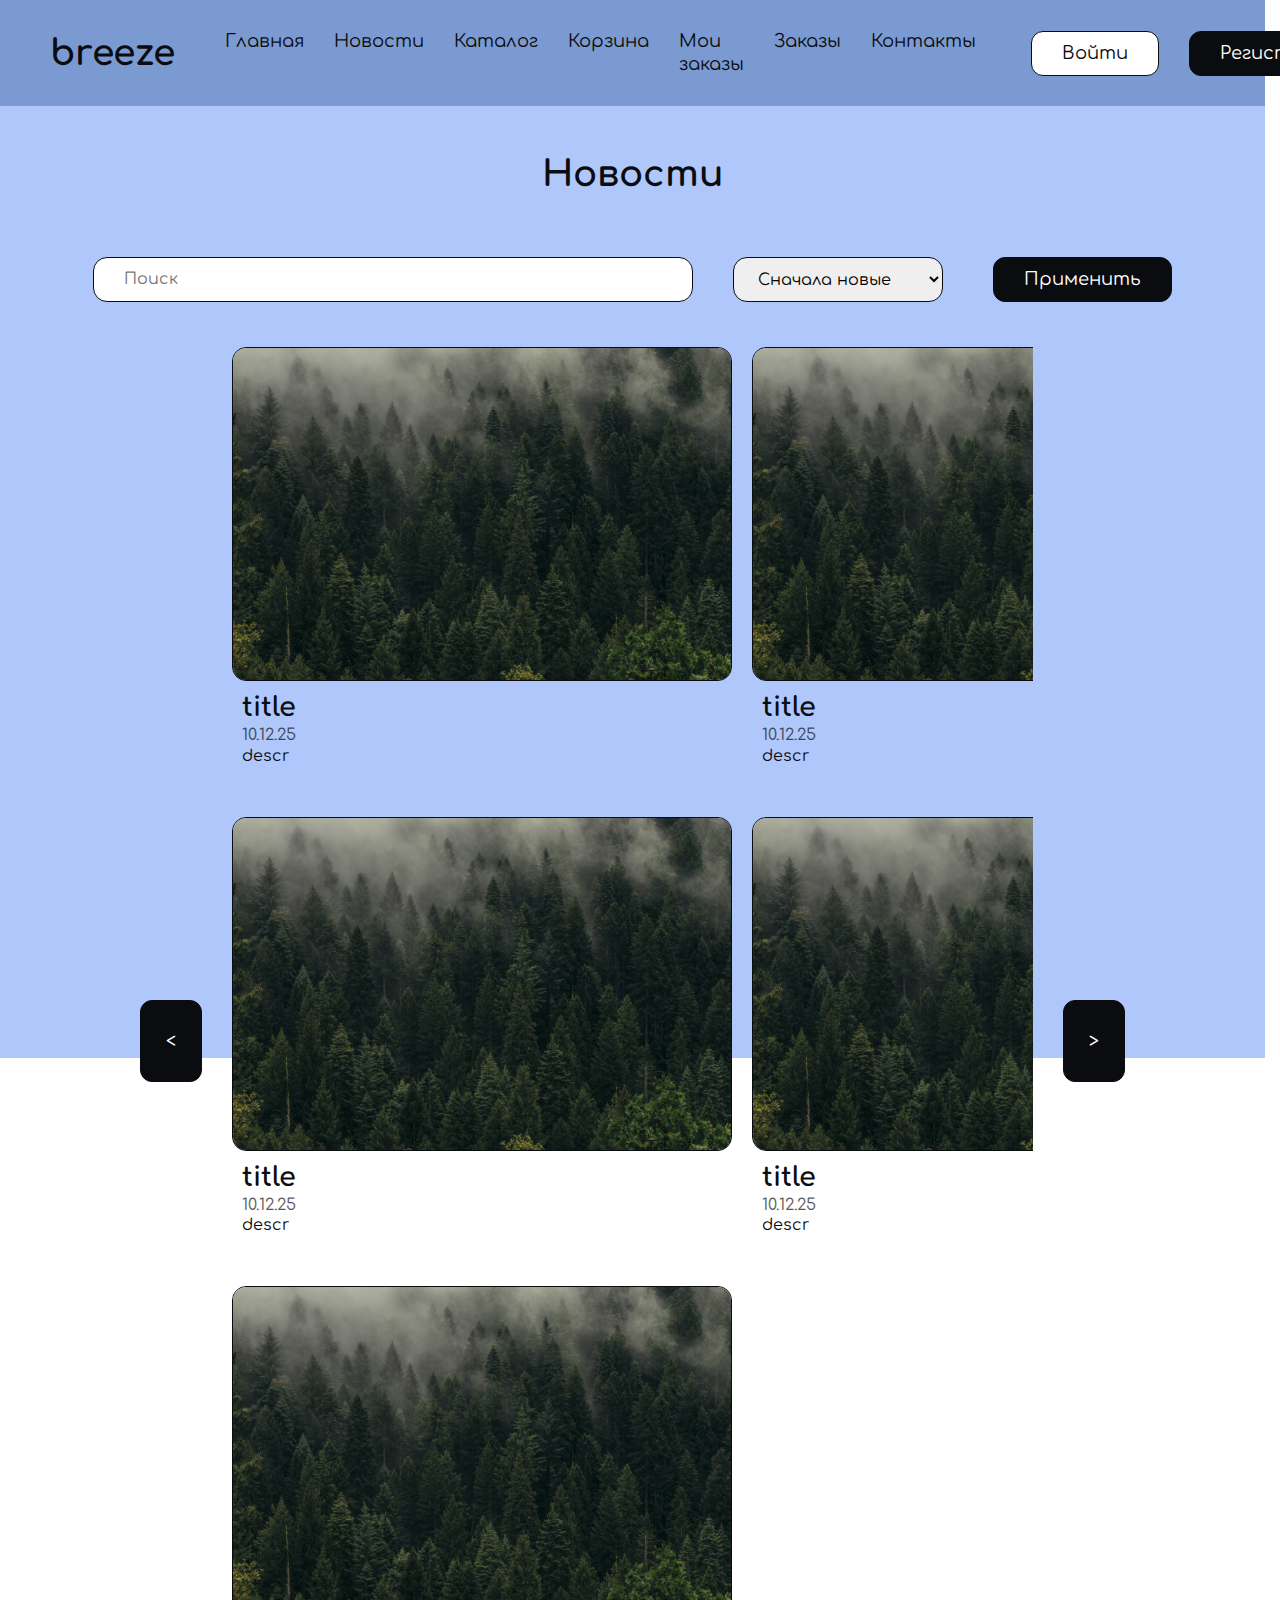
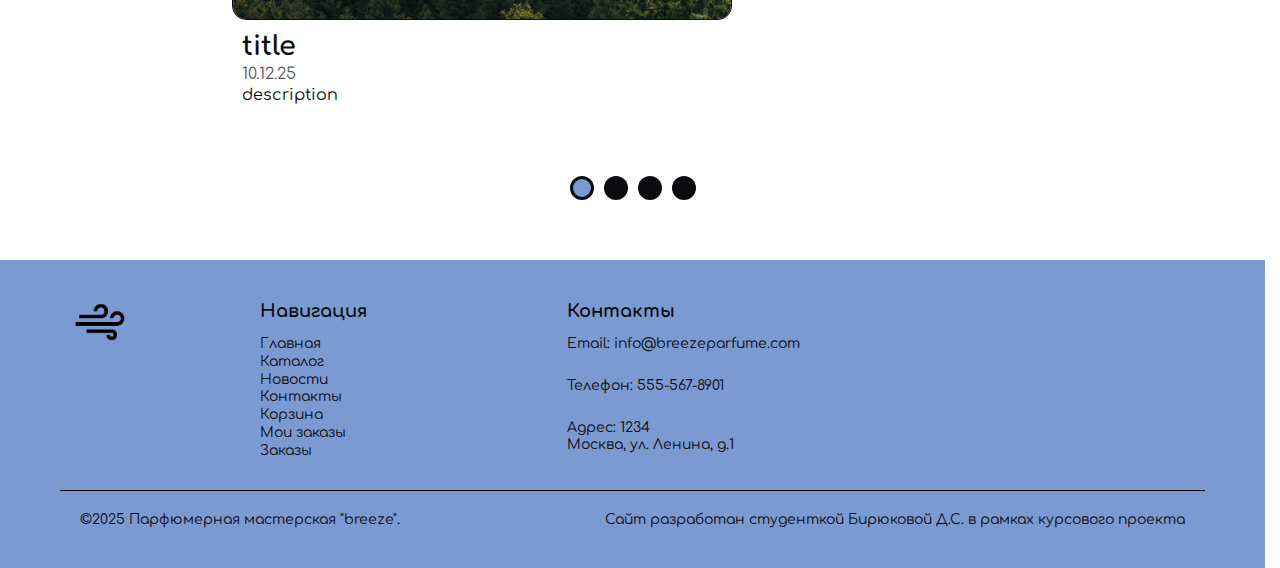
<file: all-news.html>
<!DOCTYPE html>
<html lang="ru">
<head>
    <meta charset="UTF-8">
    <meta name="viewport" 
        content="width=device-width, user-scalable=no, initial-scale=1.0 maximum-scale=1.0, minimum-scale=1.0">
    <meta http-equiv="X-UA-Compatible" content="ie=edge">
    <link rel="stylesheet" href="./styles/styles.css">
    <title>Breeze</title>
</head>
<body>
    <header class="header">
        <div class="header__inner container">
            <div class="header__logo">
                <a href="/index.html" class="header__logo logo">
                    <img 
                        src="./images/logo.png" 
                        alt="" 
                        class="logo__image none"
                        width="90" height="60" loading="lazy"
                    >
                </a>
                <h2 class="header__logo-title">breeze</h2>
            </div>
            <nav class="header__menu">
                <ul class="header__menu-list">
                    <li class="header__menu-item">
                        <a href="/index.html" class="header__menu-link">Главная</a>
                    </li>
                    <li class="header__menu-item">
                        <a href="/all-news.html" class="header__menu-link">Новости</a>
                    </li>
                    <li class="header__menu-item">
                        <a href="/catalog.html" class="header__menu-link">Каталог</a>
                    </li>
                    <li class="header__menu-item">
                        <a href="/" class="header__menu-link">Корзина</a>
                    </li>
                    <li class="header__menu-item">
                        <a href="/" class="header__menu-link">Мои заказы</a>
                    </li>
                    <li class="header__menu-item">
                        <a href="/" class="header__menu-link">Заказы</a>
                    </li>
                    <li class="header__menu-item">
                        <a href="/contacts.html" class="header__menu-link">Контакты</a>
                    </li>
                </ul>
            </nav>
            <div class="header__auth">
                <button 
                class="header__button button button-login" 
                type="button"
            >
                Войти
            </button>
            <button 
                class="header__button button button-signup" 
                type="button"
            >
                Регистрация
            </button>
            </div>
        </div>
    </header>

    <main class="content">
        <section class="section container">
            <header class="section__header header-center">
                <h1 class="section__title h2">Новости</h1>
            </header>
            <div class="section__body">
                <div class="all-news">
                    <div class="all-news__selection">
                                <div class="all-news__selection-inputs">
                                    <label for="search" class="visually-hidden">Поиск</label>
                                    <input 
                                        type="text"
                                        class="all-news__input input"
                                        id="search"
                                        placeholder="Поиск"
                                    >
                                    <label for="date-select" class="visually-hidden"></label>
                                    <select id="date-select" class="all-news__select select">
                                        <option value="newest" selected>Сначала новые</option>
                                        <option value="oldest">Сначала старые</option>
                                    </select>
                                </div>
                                    <button 
                                        class="all-news__button button" 
                                        type="button"
                                    >
                                        Применить
                                    </button>
                    </div>
                    <div class="all-news__main">
                        <button 
                            class="news__button button button-arrow"
                            type="button"
                        >
                            <
                        </button>
                        <ul class="news__list grid grid--3">
                                    <li class="news__item">
                                            <article class="news-card">
                                                <img 
                                                    src="/images/news_1.jpg" 
                                                    alt="" 
                                                    class="news-card__image"
                                                    width="500" height="400" loading="lazy"
                                                >
                                                <div class="news-card__body">
                                                    <h3 class="news-card__title">
                                                        <p>title</p>
                                                    </h3>
                                                    <div class="news-card__date">
                                                        <p><time datetime="10.12.2025">10.12.25</time></p>
                                                    </div>
                                                    <div class="news-card__description">
                                                        <p>descr</p>
                                                    </div>
                                                    <a href="/" class="news-card__link">
                                                        <span class="visually-hidden">Увидеть новость полностью</span>
                                                    </a>
                                                </div>   
                                            </article>
                                    </li>
                                    <li class="news__item">
                                            <article class="news-card">
                                                <img 
                                                    src="/images/news_1.jpg" 
                                                    alt="" 
                                                    class="news-card__image"
                                                    width="500" height="400" loading="lazy"
                                                >
                                                <div class="news-card__body">
                                                    <h3 class="news-card__title">
                                                        <p>title</p>
                                                    </h3>
                                                    <div class="news-card__date">
                                                        <p><time datetime="10.12.2025">10.12.25</time></p>
                                                    </div>
                                                    <div class="news-card__description">
                                                        <p>descr</p>
                                                    </div>
                                                    <a href="/" class="news-card__link">
                                                        <span class="visually-hidden">Увидеть новость полностью</span>
                                                    </a>
                                                </div>   
                                            </article>
                                    </li>
                                    <li class="news__item">
                                            <article class="news-card">
                                                <img 
                                                    src="/images/news_1.jpg" 
                                                    alt="" 
                                                    class="news-card__image"
                                                    width="500" height="400" loading="lazy"
                                                >
                                                <div class="news-card__body">
                                                    <h3 class="news-card__title">
                                                        <p>title</p>
                                                    </h3>
                                                    <div class="news-card__date">
                                                        <p><time datetime="10.12.2025">10.12.25</time></p>
                                                    </div>
                                                    <div class="news-card__description">
                                                        <p>descr</p>
                                                    </div>
                                                    <a href="/" class="news-card__link">
                                                        <span class="visually-hidden">Увидеть новость полностью</span>
                                                    </a>
                                                </div>   
                                            </article>
                                    </li>
                                    <li class="news__item">
                                            <article class="news-card">
                                                <img 
                                                    src="/images/news_1.jpg" 
                                                    alt="" 
                                                    class="news-card__image"
                                                    width="500" height="400" loading="lazy"
                                                >
                                                <div class="news-card__body">
                                                    <h3 class="news-card__title">
                                                        <p>title</p>
                                                    </h3>
                                                    <div class="news-card__date">
                                                        <p><time datetime="10.12.2025">10.12.25</time></p>
                                                    </div>
                                                    <div class="news-card__description">
                                                        <p>descr</p>
                                                    </div>
                                                    <a href="/" class="news-card__link">
                                                        <span class="visually-hidden">Увидеть новость полностью</span>
                                                    </a>
                                                </div>   
                                            </article>
                                    </li>
                                    <li class="news__item">
                                            <article class="news-card">
                                                <img 
                                                    src="/images/news_1.jpg" 
                                                    alt="" 
                                                    class="news-card__image"
                                                    width="500" height="400" loading="lazy"
                                                >
                                                <div class="news-card__body">
                                                    <h3 class="news-card__title">
                                                        <p>title</p>
                                                    </h3>
                                                    <div class="news-card__date">
                                                        <p><time datetime="10.12.2025">10.12.25</time></p>
                                                    </div>
                                                    <div class="news-card__description">
                                                        <p>descr</p>
                                                    </div>
                                                    <a href="/" class="news-card__link">
                                                        <span class="visually-hidden">Увидеть новость полностью</span>
                                                    </a>
                                                </div>   
                                            </article>
                                    </li>
                                    <li class="news__item">
                                        <article class="news-card">
                                            <img 
                                                src="/images/news_1.jpg" 
                                                alt="" 
                                                class="news-card__image"
                                                width="500" height="400" loading="lazy"
                                            >
                                            <div class="news-card__body">
                                                <h3 class="news-card__title">
                                                    <p>title</p>
                                                </h3>
                                                <div class="news-card__date">
                                                    <p><time datetime="10.12.2025">10.12.25</time></p>
                                                </div>
                                                <div class="news-card__description">
                                                    <p>descr</p>
                                                </div>
                                                <a href="/" class="news-card__link">
                                                    <span class="visually-hidden">Увидеть новость полностью</span>
                                                </a>
                                            </div>   
                                        </article>
                                    </li>
                                    <li class="news__item">
                                        <article class="news-card">
                                            <img 
                                                src="/images/news_1.jpg" 
                                                alt="" 
                                                class="news-card__image"
                                                width="500" height="400" loading="lazy"
                                            >
                                            <div class="news-card__body">
                                                <h3 class="news-card__title">
                                                    <p>title</p>
                                                </h3>
                                                <div class="news-card__date">
                                                    <p><time datetime="10.12.2025">10.12.25</time></p>
                                                </div>
                                                <div class="news-card__description">
                                                    <p>description</p>
                                                </div>
                                                <a href="/" class="news-card__link">
                                                    <span class="visually-hidden">Увидеть новость полностью</span>
                                                </a>
                                            </div>   
                                        </article>
                                    </li>
                        </ul>
                        <button 
                            class="news__button button button-arrow"
                            type="button"
                        >
                            >
                        </button>
                    </div>
                    <div class="all-news__pagination pagination">
                                <ul class="pagination__list">
                                    <li class="pagination__item">
                                        <button
                                            class="pagination__button is-current"
                                            type="button"
                                        >
                                            <span class="visually-hidden">Первый слайд</span>
                                        </button>
                                    </li>
                                    <li class="pagination__item">
                                        <button
                                            class="pagination__button"
                                            type="button"
                                        >
                                            <span class="visually-hidden">Второй слайд</span>
                                        </button>
                                    </li>
                                    <li class="pagination__item">
                                        <button
                                            class="pagination__button"
                                            type="button"
                                        >
                                            <span class="visually-hidden">Третий слайд</span>
                                        </button>
                                    </li>
                                    <li class="pagination__item">
                                        <button
                                            class="pagination__button"
                                            type="button"
                                        >
                                        </button>
                                    </li>    
                                </ul>
                    </div>
                </div>
            </div>
        </section>
    </main>

    <footer class="footer container">
        <div class="footer__inner">
            <div class="footer__body">
                <div class="footer__logo">
                    <a href="/" class="header__logo logo">
                        <img 
                            src="./images/logo.png" 
                            alt="" 
                            class="logo__image none"
                            width="80" height="60" loading="lazy"
                        >
                    </a>
                </div>
                <div class="footer__body-menu">
                    <div class="footer__nav">
                        <h3 class="footer__title">Навигация</h3>
                        <nav class="footer__menu">
                            <ul class="footer__menu-list">
                                <li class="footer__menu-item">
                                    <a href="/" class="footer__menu-link">Главная</a>
                                </li>
                                <li class="footer__menu-item">
                                    <a href="/" class="footer__menu-link">Каталог</a>
                                </li>
                                <li class="footer__menu-item">
                                    <a href="/" class="footer__menu-link">Новости</a>
                                </li>
                                <li class="footer__menu-item">
                                    <a href="/" class="footer__menu-link">Контакты</a>
                                </li>
                                <li class="footer__menu-item">
                                    <a href="/" class="header__menu-link">Корзина</a>
                                </li>
                                <li class="footer__menu-item">
                                    <a href="/" class="header__menu-link">Мои заказы</a>
                                </li>
                                <li class="footer__menu-item">
                                    <a href="/" class="header__menu-link">Заказы</a>
                                </li>
                            </ul>
                        </nav>
                    </div>
                    <div class="footer__contacts">
                        <h3 class="footer__title">Контакты</h3>
                        <address class="footer__contacts-body">
                            <p>Email: <a href="mailto:info@positivus.com">info@breezeparfume.com</a></p>
                            <p>Телефон: <a href="tel:5555678901">555-567-8901</a></p>
                            <p>
                                Адрес: 1234 <br/>
                                Москва, ул. Ленина, д.1
                            </p>
                        </address>
                    </div>
                </div>
            </div>
            <div class="footer__extra">
                <p>©<time datetime="2025">2025</time> Парфюмерная мастерская "breeze".</p>
                <p>Сайт разработан студенткой Бирюковой Д.С. в рамках курсового проекта</p>
            </div>
        </div>
    </footer>
</body>
</html>
</file>
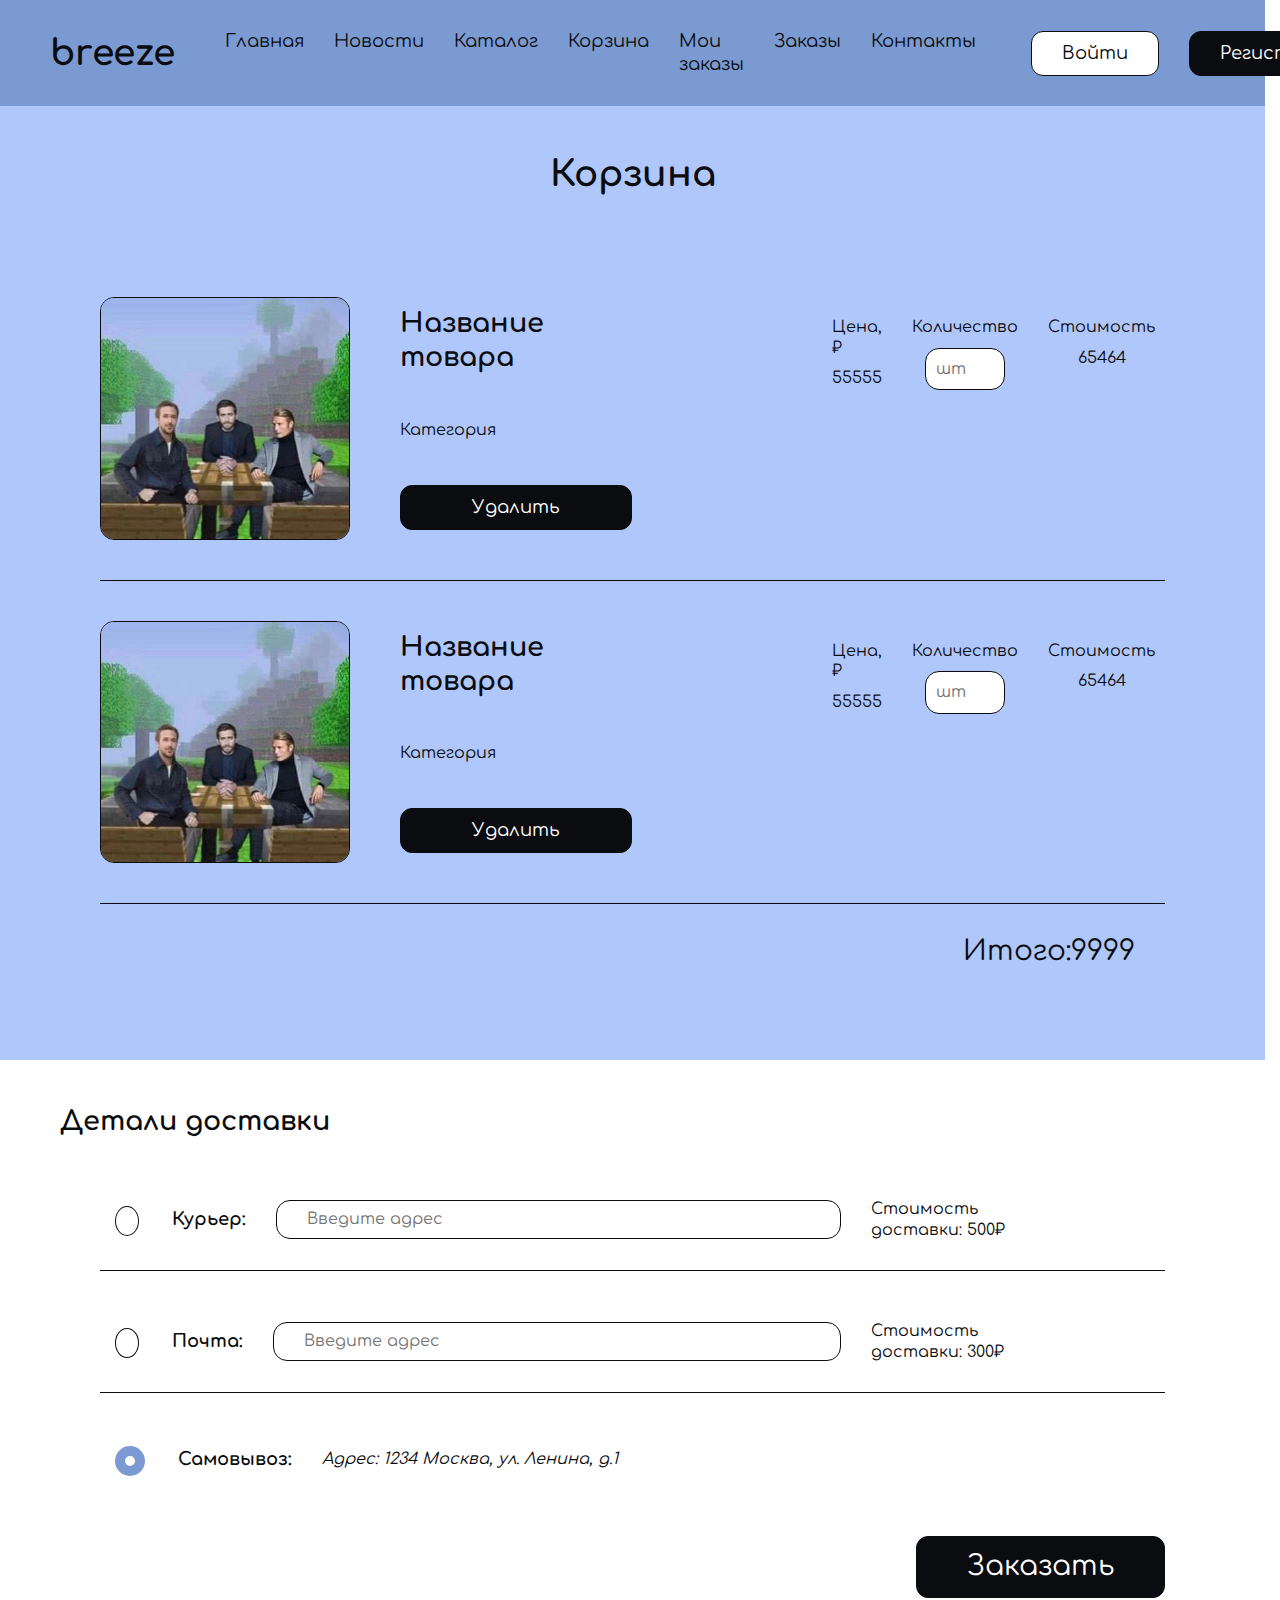
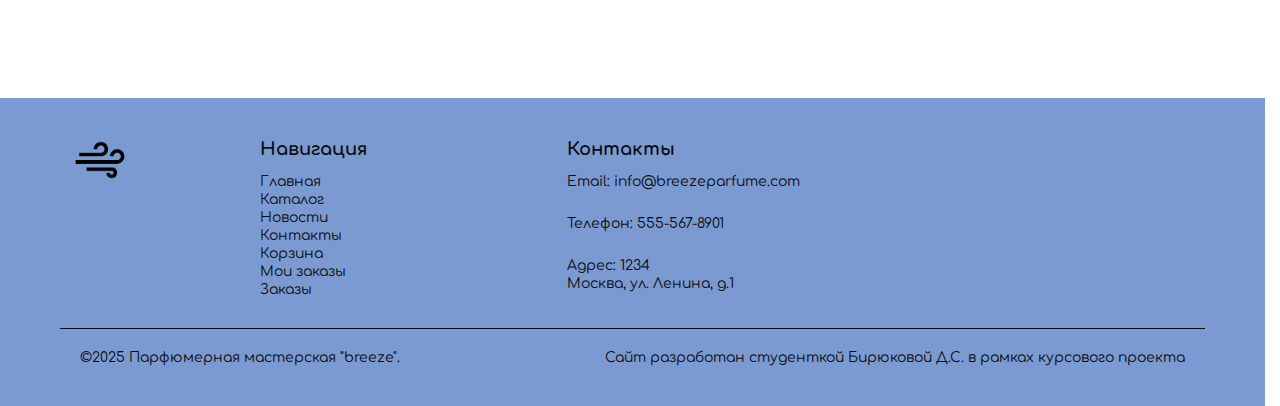
<file: cart.html>
<!DOCTYPE html>
<html lang="ru">
<head>
    <meta charset="UTF-8">
    <meta name="viewport" 
        content="width=device-width, user-scalable=no, initial-scale=1.0 maximum-scale=1.0, minimum-scale=1.0">
    <meta http-equiv="X-UA-Compatible" content="ie=edge">
    <link rel="stylesheet" href="./styles/styles.css">
    <title>Breeze</title>
</head>
<body>
    <header class="header">
        <div class="header__inner container">
            <div class="header__logo">
                <a href="/index.html" class="header__logo logo">
                    <img 
                        src="./images/logo.png" 
                        alt="" 
                        class="logo__image none"
                        width="90" height="60" loading="lazy"
                    >
                </a>
                <h2 class="header__logo-title">breeze</h2>
            </div>
            <nav class="header__menu">
                <ul class="header__menu-list">
                    <li class="header__menu-item">
                        <a href="/index.html" class="header__menu-link">Главная</a>
                    </li>
                    <li class="header__menu-item">
                        <a href="/all-news.html" class="header__menu-link">Новости</a>
                    </li>
                    <li class="header__menu-item">
                        <a href="/catalog.html" class="header__menu-link">Каталог</a>
                    </li>
                    <li class="header__menu-item">
                        <a href="/" class="header__menu-link">Корзина</a>
                    </li>
                    <li class="header__menu-item">
                        <a href="/" class="header__menu-link">Мои заказы</a>
                    </li>
                    <li class="header__menu-item">
                        <a href="/" class="header__menu-link">Заказы</a>
                    </li>
                    <li class="header__menu-item">
                        <a href="/contacts.html" class="header__menu-link">Контакты</a>
                    </li>
                </ul>
            </nav>
            <div class="header__auth">
                <button 
                class="header__button button button-login" 
                type="button"
            >
                Войти
            </button>
            <button 
                class="header__button button button-signup" 
                type="button"
            >
                Регистрация
            </button>
            </div>
        </div>
    </header>

    <main class="content">
        <section class="section container section-blue">
            <header class="section__header header-center">
                <h1 class="section__title h2">Корзина</h1>
            </header>
            <div class="section__body">
                <div class="cart">
                    <ul class="cart-cards_list">
                        <li class="cart-cards_item">
                            <div class="cart-card">
                                <img 
                                    src="/images/catalog/product1.jpg" 
                                    alt="" 
                                    class="news-page__image"
                                    width="250" height="250" loading="lazy"
                                >
                                <div class="cart-card__info">
                                    <div class="cart-card__info-left">
                                        <h3 class="cart-card__title">Название товара</h3>
                                        <p class="categorie">Категория</p>
                                        <button 
                                            class="cart-card__button button button-delete"
                                            type="button"
                                        >
                                            Удалить
                                        </button>
                                    </div>
                                    <ul class="cart-card__info-list">
                                        <li class="cart-card__info-item">
                                            <label for="price" class="cart-card__price">Цена, ₽</label>
                                            <p id="price" class="cart-card__price">55555</p>
                                        </li>
                                        <li class="cart-card__info-item">
                                            <label for="count" class="cart-card__count">Количество</label>
                                            <input 
                                                type="numeric"
                                                class="cart-card__count-input input"
                                                id="count"
                                                placeholder="шт"
                                            >
                                        </li>
                                        <li class="cart-card__info-item">
                                            <label for="amount" class="cart-card__info-amount">Стоимость</label>
                                            <p id="amount" class="cart-card__amount">65464</p>
                                        </li>
                                    </ul>
                                </div>
                            </div>
                        </li>
                        <li class="cart-cards_item">
                            <div class="cart-card">
                                <img 
                                    src="/images/catalog/product1.jpg" 
                                    alt="" 
                                    class="news-page__image"
                                    width="250" height="250" loading="lazy"
                                >
                                <div class="cart-card__info">
                                    <div class="cart-card__info-left">
                                        <h3 class="cart-card__title">Название товара</h3>
                                        <p class="categorie">Категория</p>
                                        <button 
                                            class="cart-card__button button button-delete"
                                            type="button"
                                        >
                                            Удалить
                                        </button>
                                    </div>
                                    <ul class="cart-card__info-list">
                                        <li class="cart-card__info-item">
                                            <label for="price" class="cart-card__price">Цена, ₽</label>
                                            <p id="price" class="cart-card__price">55555</p>
                                        </li>
                                        <li class="cart-card__info-item">
                                            <label for="count" class="cart-card__count">Количество</label>
                                            <input 
                                                type="numeric"
                                                class="cart-card__count-input input"
                                                id="count"
                                                placeholder="шт"
                                            >
                                        </li>
                                        <li class="cart-card__info-item">
                                            <label for="amount" class="cart-card__info-amount">Стоимость</label>
                                            <p id="amount" class="cart-card__amount">65464</p>
                                        </li>
                                    </ul>
                                </div>
                            </div>
                        </li>
                    </ul>
                    <div class="cart__summary">
                        <span>Итого:</span>
                        <p>9999</p>
                    </div>
                </div>
            </div>
        </section>

        
        <section class="section container">
            <header class="section__header header">
                <h2 class="section__title h3">Детали доставки</h1>
            </header>
            <div class="section__body">
                <div class="delivery">
                    <ul class="delivery__list">
                        <li class="delivery__item">
                            <label for="radio-courier" class="visually-hidden">Отправка курьером</label>
                            <input id="radio-courier" type="radio" class="delivery__info-radio radio" name="delivery" value="courier">
                            <h4 class="delivery__info-title">Курьер:</h4>
                            <label for="address1" class="visually-hidden">Введите адрес</label>
                            <input 
                                type="text"
                                class="delivery__info-input input"
                                id="address1"
                                placeholder="Введите адрес"
                            >
                            <p>Стоимость доставки: 500₽</p>
                        </li>
                        <li class="delivery__item">
                            <label for="radio-mail" class="visually-hidden">Отправка почтой</label>
                            <input id="radio-mail" type="radio" class="delivery__info-radio radio" name="delivery" value="mail">
                            <h4 class="delivery__info-title">Почта:</h4>
                            <label for="address2" class="visually-hidden">Введите адрес</label>
                            <input 
                                id="address2"
                                type="text"
                                class="delivery__info-input input"
                                placeholder="Введите адрес"
                            >
                            <p>Стоимость доставки: 300₽</p>
                        </li>
                        <li class="delivery__item">
                            <label for="radio-pickup" class="visually-hidden">Самовывоз</label>
                            <input id="radio-pickup" type="radio" class="delivery__info-radio radio" name="delivery" value="pickup" checked required>
                            <h4 class="delivery__info-title">Самовывоз:</h4>
                            <address> 
                                <p>
                                    Адрес: 1234 Москва, ул. Ленина, д.1
                                </p>
                            </address>
                        </li>
                    </ul>
                    <div class="delivery__button-order">
                        <button 
                            class="cart-card__button button button-order"
                            type="button"
                        >
                            Заказать
                        </button>
                    </div> 
                </div>
            </div>
        </section>
    </main>

    <footer class="footer container">
        <div class="footer__inner">
            <div class="footer__body">
                <div class="footer__logo">
                    <a href="/" class="header__logo logo">
                        <img 
                            src="./images/logo.png" 
                            alt="" 
                            class="logo__image none"
                            width="80" height="60" loading="lazy"
                        >
                    </a>
                </div>
                <div class="footer__body-menu">
                    <div class="footer__nav">
                        <h3 class="footer__title">Навигация</h3>
                        <nav class="footer__menu">
                            <ul class="footer__menu-list">
                                <li class="footer__menu-item">
                                    <a href="/" class="footer__menu-link">Главная</a>
                                </li>
                                <li class="footer__menu-item">
                                    <a href="/" class="footer__menu-link">Каталог</a>
                                </li>
                                <li class="footer__menu-item">
                                    <a href="/" class="footer__menu-link">Новости</a>
                                </li>
                                <li class="footer__menu-item">
                                    <a href="/" class="footer__menu-link">Контакты</a>
                                </li>
                                <li class="footer__menu-item">
                                    <a href="/" class="header__menu-link">Корзина</a>
                                </li>
                                <li class="footer__menu-item">
                                    <a href="/" class="header__menu-link">Мои заказы</a>
                                </li>
                                <li class="footer__menu-item">
                                    <a href="/" class="header__menu-link">Заказы</a>
                                </li>
                            </ul>
                        </nav>
                    </div>
                    <div class="footer__contacts">
                        <h3 class="footer__title">Контакты</h3>
                        <address class="footer__contacts-body">
                            <p>Email: <a href="mailto:info@positivus.com">info@breezeparfume.com</a></p>
                            <p>Телефон: <a href="tel:5555678901">555-567-8901</a></p>
                            <p>
                                Адрес: 1234 <br/>
                                Москва, ул. Ленина, д.1
                            </p>
                        </address>
                    </div>
                </div>
            </div>
            <div class="footer__extra">
                <p>©<time datetime="2025">2025</time> Парфюмерная мастерская "breeze".</p>
                <p>Сайт разработан студенткой Бирюковой Д.С. в рамках курсового проекта</p>
            </div>
        </div>
    </footer>
</body>
</html>
</file>
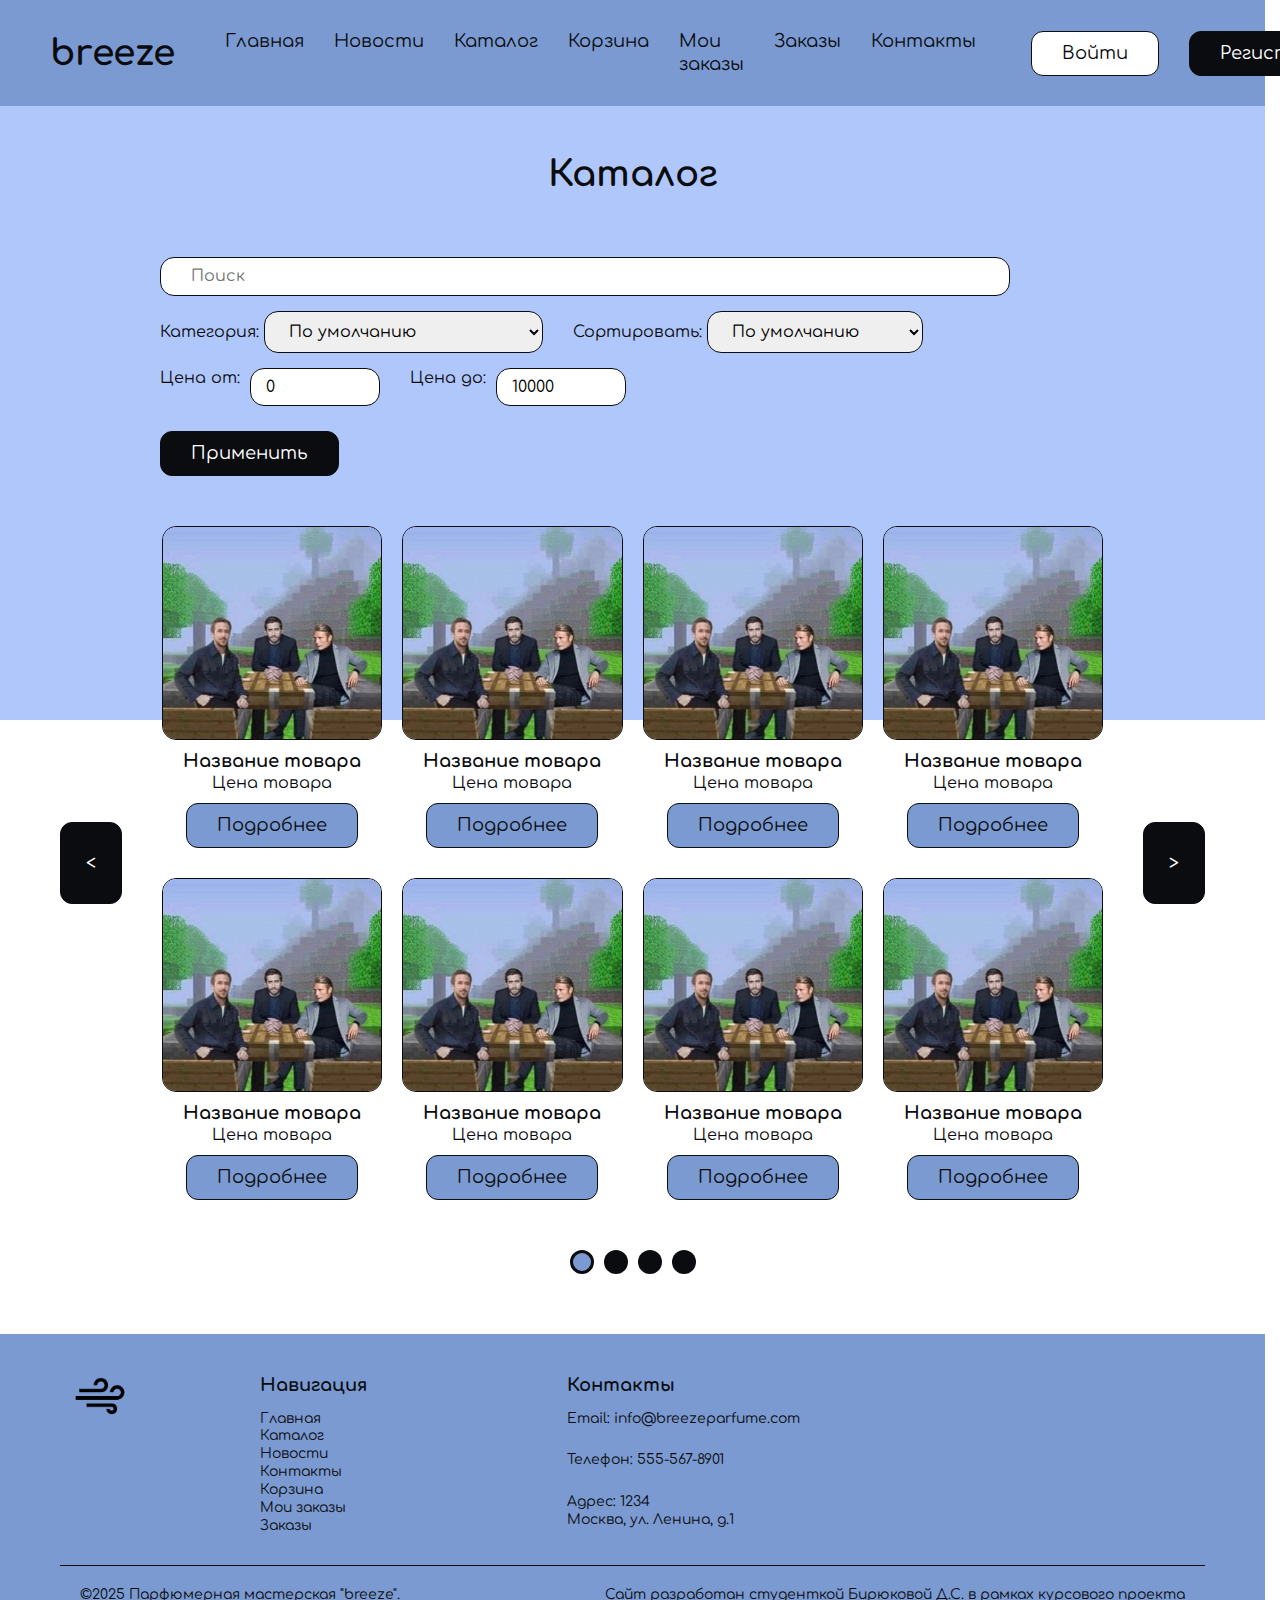
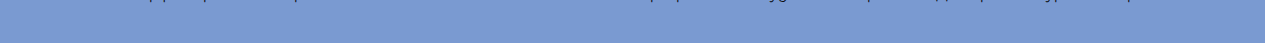
<file: catalog.html>
<!DOCTYPE html>
<html lang="ru">
<head>
    <meta charset="UTF-8">
    <meta name="viewport" 
        content="width=device-width, user-scalable=no, initial-scale=1.0 maximum-scale=1.0, minimum-scale=1.0">
    <meta http-equiv="X-UA-Compatible" content="ie=edge">
    <link rel="stylesheet" href="./styles/styles.css">
    <title>Breeze</title>
</head>
<body>
    <header class="header">
        <div class="header__inner container">
            <div class="header__logo">
                <a href="/index.html" class="header__logo logo">
                    <img 
                        src="./images/logo.png" 
                        alt="" 
                        class="logo__image none"
                        width="90" height="60" loading="lazy"
                    >
                </a>
                <h2 class="header__logo-title">breeze</h2>
            </div>
            <nav class="header__menu">
                <ul class="header__menu-list">
                    <li class="header__menu-item">
                        <a href="/index.html" class="header__menu-link">Главная</a>
                    </li>
                    <li class="header__menu-item">
                        <a href="/all-news.html" class="header__menu-link">Новости</a>
                    </li>
                    <li class="header__menu-item">
                        <a href="/catalog.html" class="header__menu-link">Каталог</a>
                    </li>
                    <li class="header__menu-item">
                        <a href="/" class="header__menu-link">Корзина</a>
                    </li>
                    <li class="header__menu-item">
                        <a href="/" class="header__menu-link">Мои заказы</a>
                    </li>
                    <li class="header__menu-item">
                        <a href="/" class="header__menu-link">Заказы</a>
                    </li>
                    <li class="header__menu-item">
                        <a href="/contacts.html" class="header__menu-link">Контакты</a>
                    </li>
                </ul>
            </nav>
            <div class="header__auth">
                <button 
                class="header__button button button-login" 
                type="button"
            >
                Войти
            </button>
            <button 
                class="header__button button button-signup" 
                type="button"
            >
                Регистрация
            </button>
            </div>
        </div>
    </header>

    <main class="content">
        <section class="section container section-gradient">
            <header class="section__header header-center">
                <h1 class="section__title h2">Каталог</h1>
            </header>
            <div class="section__body">
                <div class="catalog">
                    <div class="catalog__filters">
                        <div class="catalog__filters-search">
                            <label for="search" class="visually-hidden">Поиск</label>
                            <input 
                                type="text"
                                class="catalog__input input"
                                id="search"
                                placeholder="Поиск"
                            >
                        </div>
                        <div class="catalog__filters-cat-sort">
                            <div class="catalog__filters-categories">
                                <label for="categories" class="visually-hidden"></label>
                                <span>Категория:</span>
                                <select id="categories" class="catalog__select select">
                                    <option value="default" selected>По умолчанию</option>
                                    <option value="mono">Моно-ароматы</option>
                                    <option value="author-composition">Авторские композиции</option>
                                    <option value="popular-composition">Популярные композиции</option>
                                </select>
                            </div>
                            <div class="catalog__filters-sort">
                                <label for="sort" class="visually-hidden"></label>
                                <span>Сортировать:</span>
                                <select id="sort" class="catalog__select select">
                                    <option value="default" selected>По умолчанию</option>
                                    <option value="increase">Сначала дороже</option>
                                    <option value="reduction">Сначала дешевле</option>
                                </select>
                            </div>
                        </div>
                        <div class="catalog__filters-price">
                                    <div class="catalog__filters-price--field">
                                        <span>Цена от:</span>
                                        <input 
                                            type="number" 
                                            class="input-min input" 
                                            value="0"
                                        >
                                    </div>
                                    <div class="catalog__filters-price--field">
                                        <span>Цена до:</span>
                                        <input 
                                            type="number" 
                                            class="input-max input" 
                                            value="10000"
                                        >
                                    </div>
                        </div>
                        <div class="catalog__filters-button">
                            <button 
                                class="catalog__button button"
                                type="submit"
                            >
                                Применить
                            </button>
                        </div>
                    </div>
                    <div class="catalog__body">
                        <button 
                            class="catalog__button button button-arrow"
                            type="button"
                        >
                            <
                        </button>
                        <ul class="catalog__list grid grid--4">
                            <li class="catalog__item">
                                <a href="/product-page.html" class="catalog__link">
                                    <article class="product-card">
                                        <img 
                                            src="/images/catalog/product1.jpg" 
                                            alt="" 
                                            class="product-card__image"
                                            width="300" height="300" loading="lazy"
                                        >
                                        <div class="product-card__info">
                                            <h3 class="product-card__name h4">Название товара</h3>
                                            <p class="product-card__price">Цена товара</p>
                                        </div>
                                        <button 
                                            class="product-card__button button button-blue"
                                            type="button"
                                        >
                                            Подробнее
                                        </button>
                                    </article>
                                </a>
                            </li>
                            <li class="catalog__item">
                                <a href="/" class="catalog__link">
                                    <article class="product-card">
                                        <img 
                                            src="/images/catalog/product1.jpg" 
                                            alt="" 
                                            class="product-card__image"
                                            width="300" height="300" loading="lazy"
                                        >
                                        <div class="product-card__info">
                                            <h3 class="product-card__name h4">Название товара</h3>
                                            <p class="product-card__price">Цена товара</p>
                                        </div>
                                        <button 
                                            class="product-card__button button button-blue"
                                            type="button"
                                        >
                                            Подробнее
                                        </button>
                                    </article>
                                </a>
                            </li>
                            <li class="catalog__item">
                                <a href="/" class="catalog__link">
                                    <article class="product-card">
                                        <img 
                                            src="/images/catalog/product1.jpg" 
                                            alt="" 
                                            class="product-card__image"
                                            width="300" height="300" loading="lazy"
                                        >
                                        <div class="product-card__info">
                                            <h3 class="product-card__name h4">Название товара</h3>
                                            <p class="product-card__price">Цена товара</p>
                                        </div>
                                        <button 
                                            class="product-card__button button button-blue"
                                            type="button"
                                        >
                                            Подробнее
                                        </button>
                                    </article>
                                </a>
                            </li>
                            <li class="catalog__item">
                                <a href="/" class="catalog__link">
                                    <article class="product-card">
                                        <img 
                                            src="/images/catalog/product1.jpg" 
                                            alt="" 
                                            class="product-card__image"
                                            width="300" height="300" loading="lazy"
                                        >
                                        <div class="product-card__info">
                                            <h3 class="product-card__name h4">Название товара</h3>
                                            <p class="product-card__price">Цена товара</p>
                                        </div>
                                        <button 
                                            class="product-card__button button button-blue"
                                            type="button"
                                        >
                                            Подробнее
                                        </button>
                                    </article>
                                </a>
                            </li>
                            <li class="catalog__item">
                                <a href="/" class="catalog__link">
                                    <article class="product-card">
                                        <img 
                                            src="/images/catalog/product1.jpg" 
                                            alt="" 
                                            class="product-card__image"
                                            width="300" height="300" loading="lazy"
                                        >
                                        <div class="product-card__info">
                                            <h3 class="product-card__name h4">Название товара</h3>
                                            <p class="product-card__price">Цена товара</p>
                                        </div>
                                        <button 
                                            class="product-card__button button button-blue"
                                            type="button"
                                        >
                                            Подробнее
                                        </button>
                                    </article>
                                </a>
                            </li>
                            <li class="catalog__item">
                                <a href="/" class="catalog__link">
                                    <article class="product-card">
                                        <img 
                                            src="/images/catalog/product1.jpg" 
                                            alt="" 
                                            class="product-card__image"
                                            width="300" height="300" loading="lazy"
                                        >
                                        <div class="product-card__info">
                                            <h3 class="product-card__name h4">Название товара</h3>
                                            <p class="product-card__price">Цена товара</p>
                                        </div>
                                        <button 
                                            class="product-card__button button button-blue"
                                            type="button"
                                        >
                                            Подробнее
                                        </button>
                                    </article>
                                </a>
                            </li>
                            <li class="catalog__item">
                                <a href="/" class="catalog__link">
                                    <article class="product-card">
                                        <img 
                                            src="/images/catalog/product1.jpg" 
                                            alt="" 
                                            class="product-card__image"
                                            width="300" height="300" loading="lazy"
                                        >
                                        <div class="product-card__info">
                                            <h3 class="product-card__name h4">Название товара</h3>
                                            <p class="product-card__price">Цена товара</p>
                                        </div>
                                        <button 
                                            class="product-card__button button button-blue"
                                            type="button"
                                        >
                                            Подробнее
                                        </button>
                                    </article>
                                </a>
                            </li>
                            <li class="catalog__item">
                                <a href="/" class="catalog__link">
                                    <article class="product-card">
                                        <img 
                                            src="/images/catalog/product1.jpg" 
                                            alt="" 
                                            class="product-card__image"
                                            width="300" height="300" loading="lazy"
                                        >
                                        <div class="product-card__info">
                                            <h3 class="product-card__name h4">Название товара</h3>
                                            <p class="product-card__price">Цена товара</p>
                                        </div>
                                        <button 
                                            class="product-card__button button button-blue"
                                            type="button"
                                        >
                                            Подробнее
                                        </button>
                                    </article>
                                </a>
                            </li>
                        </ul>
                        <button 
                            class="catalog__button button button-arrow"
                            type="button"
                        >
                            >
                        </button>
                    </div>
                    <div class="catalog__pagination pagination">
                                <ul class="pagination__list">
                                    <li class="pagination__item">
                                        <button
                                            class="pagination__button is-current"
                                            type="button"
                                        >
                                            <span class="visually-hidden">Первый слайд</span>
                                        </button>
                                    </li>
                                    <li class="pagination__item">
                                        <button
                                            class="pagination__button"
                                            type="button"
                                        >
                                            <span class="visually-hidden">Второй слайд</span>
                                        </button>
                                    </li>
                                    <li class="pagination__item">
                                        <button
                                            class="pagination__button"
                                            type="button"
                                        >
                                            <span class="visually-hidden">Третий слайд</span>
                                        </button>
                                    </li>
                                    <li class="pagination__item">
                                        <button
                                            class="pagination__button"
                                            type="button"
                                        >
                                        </button>
                                    </li>    
                                </ul>
                    </div>
                </div>
            </div>
        </section>
    </main>

    <footer class="footer container">
        <div class="footer__inner">
            <div class="footer__body">
                <div class="footer__logo">
                    <a href="/" class="header__logo logo">
                        <img 
                            src="./images/logo.png" 
                            alt="" 
                            class="logo__image none"
                            width="80" height="60" loading="lazy"
                        >
                    </a>
                </div>
                <div class="footer__body-menu">
                    <div class="footer__nav">
                        <h3 class="footer__title">Навигация</h3>
                        <nav class="footer__menu">
                            <ul class="footer__menu-list">
                                <li class="footer__menu-item">
                                    <a href="/" class="footer__menu-link">Главная</a>
                                </li>
                                <li class="footer__menu-item">
                                    <a href="/" class="footer__menu-link">Каталог</a>
                                </li>
                                <li class="footer__menu-item">
                                    <a href="/" class="footer__menu-link">Новости</a>
                                </li>
                                <li class="footer__menu-item">
                                    <a href="/" class="footer__menu-link">Контакты</a>
                                </li>
                                <li class="footer__menu-item">
                                    <a href="/" class="header__menu-link">Корзина</a>
                                </li>
                                <li class="footer__menu-item">
                                    <a href="/" class="header__menu-link">Мои заказы</a>
                                </li>
                                <li class="footer__menu-item">
                                    <a href="/" class="header__menu-link">Заказы</a>
                                </li>
                            </ul>
                        </nav>
                    </div>
                    <div class="footer__contacts">
                        <h3 class="footer__title">Контакты</h3>
                        <address class="footer__contacts-body">
                            <p>Email: <a href="mailto:info@positivus.com">info@breezeparfume.com</a></p>
                            <p>Телефон: <a href="tel:5555678901">555-567-8901</a></p>
                            <p>
                                Адрес: 1234 <br/>
                                Москва, ул. Ленина, д.1
                            </p>
                        </address>
                    </div>
                </div>
            </div>
            <div class="footer__extra">
                <p>©<time datetime="2025">2025</time> Парфюмерная мастерская "breeze".</p>
                <p>Сайт разработан студенткой Бирюковой Д.С. в рамках курсового проекта</p>
            </div>
        </div>
    </footer>
</body>
</html>
</file>
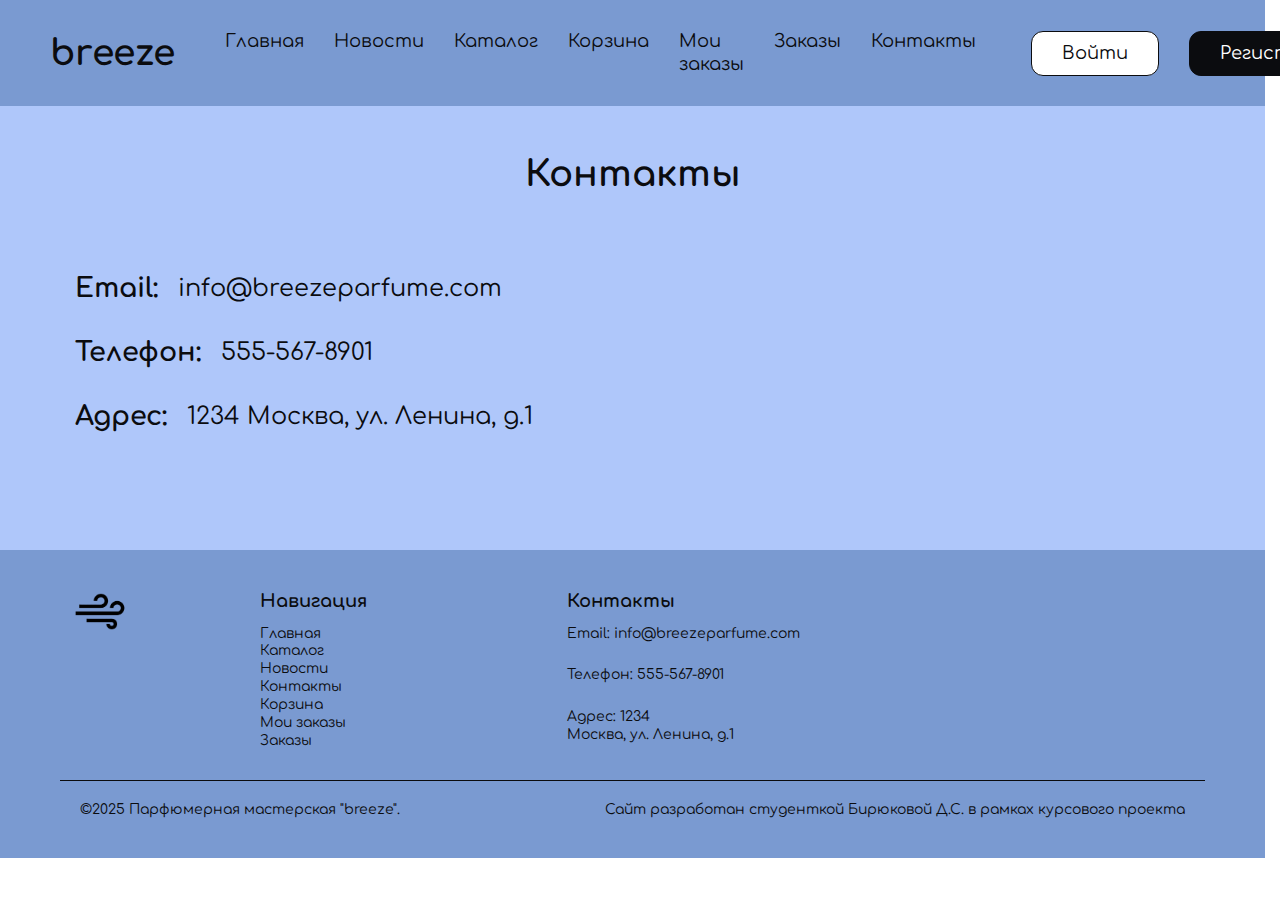
<file: contacts.html>
<!DOCTYPE html>
<html lang="ru">
<head>
    <meta charset="UTF-8">
    <meta name="viewport" 
        content="width=device-width, user-scalable=no, initial-scale=1.0 maximum-scale=1.0, minimum-scale=1.0">
    <meta http-equiv="X-UA-Compatible" content="ie=edge">
    <link rel="stylesheet" href="./styles/styles.css">
    <title>Breeze</title>
</head>
<body>
    <header class="header">
        <div class="header__inner container">
            <div class="header__logo">
                <a href="/index.html" class="header__logo logo">
                    <img 
                        src="./images/logo.png" 
                        alt="" 
                        class="logo__image none"
                        width="90" height="60" loading="lazy"
                    >
                </a>
                <h2 class="header__logo-title">breeze</h2>
            </div>
            <nav class="header__menu">
                <ul class="header__menu-list">
                    <li class="header__menu-item">
                        <a href="/index.html" class="header__menu-link">Главная</a>
                    </li>
                    <li class="header__menu-item">
                        <a href="/all-news.html" class="header__menu-link">Новости</a>
                    </li>
                    <li class="header__menu-item">
                        <a href="/catalog.html" class="header__menu-link">Каталог</a>
                    </li>
                    <li class="header__menu-item">
                        <a href="/" class="header__menu-link">Корзина</a>
                    </li>
                    <li class="header__menu-item">
                        <a href="/" class="header__menu-link">Мои заказы</a>
                    </li>
                    <li class="header__menu-item">
                        <a href="/" class="header__menu-link">Заказы</a>
                    </li>
                    <li class="header__menu-item">
                        <a href="/contacts.html" class="header__menu-link">Контакты</a>
                    </li>
                </ul>
            </nav>
            <div class="header__auth">
                <button 
                class="header__button button button-login" 
                type="button"
            >
                Войти
            </button>
            <button 
                class="header__button button button-signup" 
                type="button"
            >
                Регистрация
            </button>
            </div>
        </div>
    </header>

    <main class="content">
        <section class="section container section-blue">
            <header class="section__header header-center">
                <h1 class="section__title h2">Контакты</h1>
            </header>
            <div class="section__body">
                <div class="contacts">
                            <ul class="contacts__body-list">
                                <li class="contacts__body-item">
                                    <h3 class="contacts__body-title">Email:</h3>
                                    <div class="contacts__body-description">
                                        <p><a href="mailto:info@positivus.com">info@breezeparfume.com</a></p>
                                    </div>
                                </li>
                                <li class="contacts__body-item">
                                    <h3 class="contacts__body-title">Телефон:</h3>
                                    <div class="contacts__body-description">
                                        <p><a href="tel:5555678901">555-567-8901</a></p>
                                    </div>
                                </li>
                                <li class="contacts__body-item">
                                    <h3 class="contacts__body-title">Адрес:</h3>
                                    <div class="contacts__body-description">
                                        <p>
                                            1234 Москва, ул. Ленина, д.1
                                        </p>
                                </li>
                            </ul>
                </div>
            </div>
        </section>
    </main>

    <footer class="footer container">
        <div class="footer__inner">
            <div class="footer__body">
                <div class="footer__logo">
                    <a href="/" class="header__logo logo">
                        <img 
                            src="./images/logo.png" 
                            alt="" 
                            class="logo__image none"
                            width="80" height="60" loading="lazy"
                        >
                    </a>
                </div>
                <div class="footer__body-menu">
                    <div class="footer__nav">
                        <h3 class="footer__title">Навигация</h3>
                        <nav class="footer__menu">
                            <ul class="footer__menu-list">
                                <li class="footer__menu-item">
                                    <a href="/" class="footer__menu-link">Главная</a>
                                </li>
                                <li class="footer__menu-item">
                                    <a href="/" class="footer__menu-link">Каталог</a>
                                </li>
                                <li class="footer__menu-item">
                                    <a href="/" class="footer__menu-link">Новости</a>
                                </li>
                                <li class="footer__menu-item">
                                    <a href="/" class="footer__menu-link">Контакты</a>
                                </li>
                                <li class="footer__menu-item">
                                    <a href="/" class="header__menu-link">Корзина</a>
                                </li>
                                <li class="footer__menu-item">
                                    <a href="/" class="header__menu-link">Мои заказы</a>
                                </li>
                                <li class="footer__menu-item">
                                    <a href="/" class="header__menu-link">Заказы</a>
                                </li>
                            </ul>
                        </nav>
                    </div>
                    <div class="footer__contacts">
                        <h3 class="footer__title">Контакты</h3>
                        <address class="footer__contacts-body">
                            <p>Email: <a href="mailto:info@positivus.com">info@breezeparfume.com</a></p>
                            <p>Телефон: <a href="tel:5555678901">555-567-8901</a></p>
                            <p>
                                Адрес: 1234 <br/>
                                Москва, ул. Ленина, д.1
                            </p>
                        </address>
                    </div>
                </div>
            </div>
            <div class="footer__extra">
                <p>©<time datetime="2025">2025</time> Парфюмерная мастерская "breeze".</p>
                <p>Сайт разработан студенткой Бирюковой Д.С. в рамках курсового проекта</p>
            </div>
        </div>
    </footer>
</body>
</html>
</file>
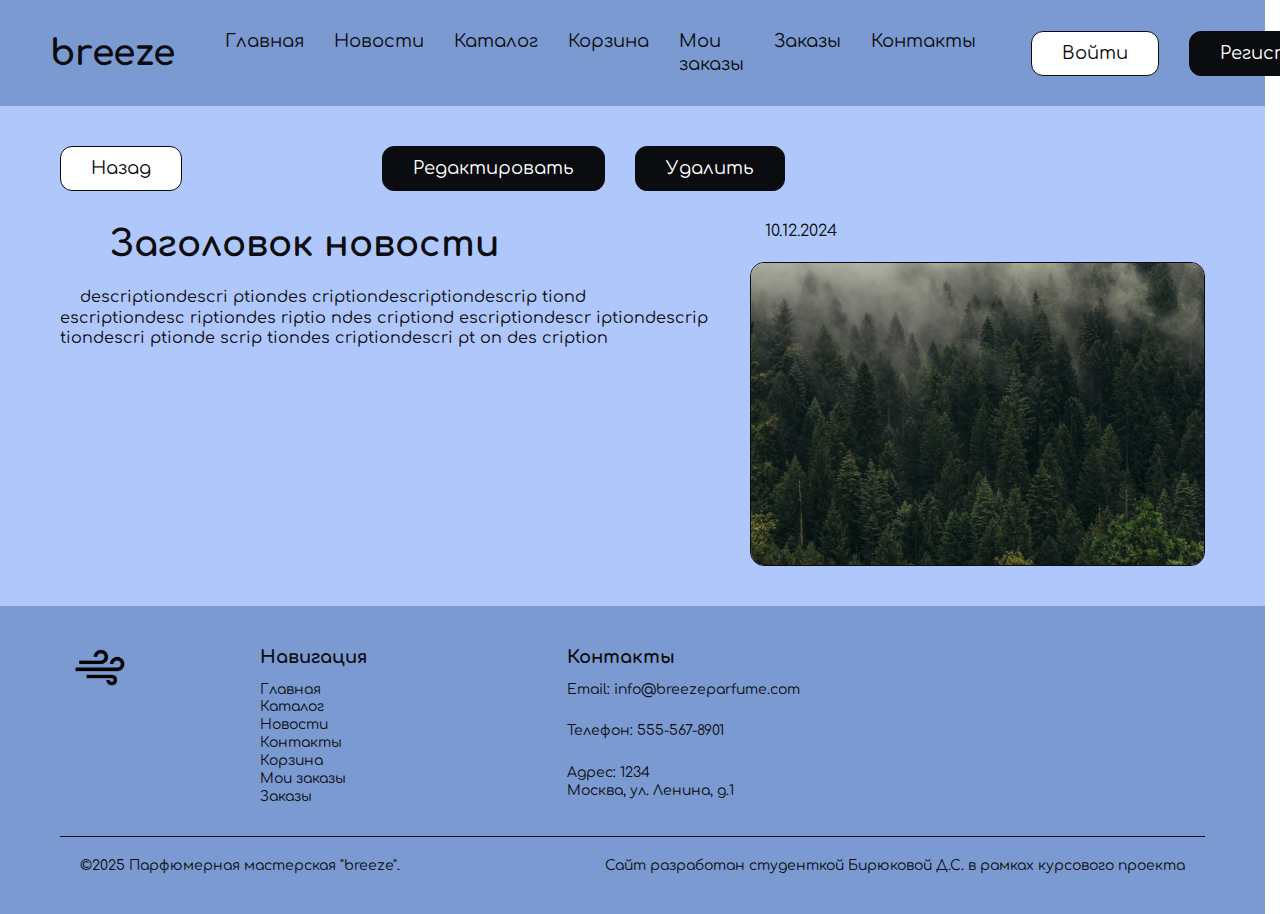
<file: news-page.html>
<!DOCTYPE html>
<html lang="ru">
<head>
    <meta charset="UTF-8">
    <meta name="viewport" 
        content="width=device-width, user-scalable=no, initial-scale=1.0 maximum-scale=1.0, minimum-scale=1.0">
    <meta http-equiv="X-UA-Compatible" content="ie=edge">
    <link rel="stylesheet" href="./styles/styles.css">
    <title>Breeze</title>
</head>
<body>
    <header class="header">
        <div class="header__inner container">
            <div class="header__logo">
                <a href="/index.html" class="header__logo logo">
                    <img 
                        src="./images/logo.png" 
                        alt="" 
                        class="logo__image none"
                        width="90" height="60" loading="lazy"
                    >
                </a>
                <h2 class="header__logo-title">breeze</h2>
            </div>
            <nav class="header__menu">
                <ul class="header__menu-list">
                    <li class="header__menu-item">
                        <a href="/index.html" class="header__menu-link">Главная</a>
                    </li>
                    <li class="header__menu-item">
                        <a href="/all-news.html" class="header__menu-link">Новости</a>
                    </li>
                    <li class="header__menu-item">
                        <a href="/catalog.html" class="header__menu-link">Каталог</a>
                    </li>
                    <li class="header__menu-item">
                        <a href="/" class="header__menu-link">Корзина</a>
                    </li>
                    <li class="header__menu-item">
                        <a href="/" class="header__menu-link">Мои заказы</a>
                    </li>
                    <li class="header__menu-item">
                        <a href="/" class="header__menu-link">Заказы</a>
                    </li>
                    <li class="header__menu-item">
                        <a href="/contacts.html" class="header__menu-link">Контакты</a>
                    </li>
                </ul>
            </nav>
            <div class="header__auth">
                <button 
                class="header__button button button-login" 
                type="button"
            >
                Войти
            </button>
            <button 
                class="header__button button button-signup" 
                type="button"
            >
                Регистрация
            </button>
            </div>
        </div>
    </header>

    <main class="content">
        <section class="section container">
            <div class="section__body">
                <div class="news-page">
                    <div class="news-page__buttons">
                        <button 
                            class="news-page__button button button-white"
                            type="button"
                        >
                            Назад
                        </button>
                        <div class="news-page__buttons-admin">
                            <button 
                            class="news-page__button button button-edit"
                            type="button"
                            >
                                Редактировать
                            </button>
                            <button 
                                class="news-page__button button button-delete"
                                type="button"
                            >
                                Удалить
                            </button>
                        </div>
                    </div>
                    <div class="news-page__body">
                        <div class="hews-page__text">
                            <h1 class="news-page__title h2">Заголовок новости</h1>
                            <div class="news-page__description">
                                <p>descriptiondescri ptiondes criptiondescriptiondescrip tiond escriptiondesc  riptiondes riptio ndes criptiond escriptiondescr iptiondescrip tiondescri ptionde   scrip  tiondes criptiondescri pt on des cription</p>
                            </div>
                        </div>
                        <div class="news-page__extra">
                            <time class="news-page__date" datetime="10.12.2024">10.12.2024</time>
                            <img 
                                src="/images/news_1.jpg" 
                                alt="" 
                                class="news-page__image"
                                width="500" height="400" loading="lazy"
                            >
                        </div>
                    </div>
                </div>
            </div>
        </section>
    </main>

    <footer class="footer container">
        <div class="footer__inner">
            <div class="footer__body">
                <div class="footer__logo">
                    <a href="/" class="header__logo logo">
                        <img 
                            src="./images/logo.png" 
                            alt="" 
                            class="logo__image none"
                            width="80" height="60" loading="lazy"
                        >
                    </a>
                </div>
                <div class="footer__body-menu">
                    <div class="footer__nav">
                        <h3 class="footer__title">Навигация</h3>
                        <nav class="footer__menu">
                            <ul class="footer__menu-list">
                                <li class="footer__menu-item">
                                    <a href="/" class="footer__menu-link">Главная</a>
                                </li>
                                <li class="footer__menu-item">
                                    <a href="/" class="footer__menu-link">Каталог</a>
                                </li>
                                <li class="footer__menu-item">
                                    <a href="/" class="footer__menu-link">Новости</a>
                                </li>
                                <li class="footer__menu-item">
                                    <a href="/" class="footer__menu-link">Контакты</a>
                                </li>
                                <li class="footer__menu-item">
                                    <a href="/" class="header__menu-link">Корзина</a>
                                </li>
                                <li class="footer__menu-item">
                                    <a href="/" class="header__menu-link">Мои заказы</a>
                                </li>
                                <li class="footer__menu-item">
                                    <a href="/" class="header__menu-link">Заказы</a>
                                </li>
                            </ul>
                        </nav>
                    </div>
                    <div class="footer__contacts">
                        <h3 class="footer__title">Контакты</h3>
                        <address class="footer__contacts-body">
                            <p>Email: <a href="mailto:info@positivus.com">info@breezeparfume.com</a></p>
                            <p>Телефон: <a href="tel:5555678901">555-567-8901</a></p>
                            <p>
                                Адрес: 1234 <br/>
                                Москва, ул. Ленина, д.1
                            </p>
                        </address>
                    </div>
                </div>
            </div>
            <div class="footer__extra">
                <p>©<time datetime="2025">2025</time> Парфюмерная мастерская "breeze".</p>
                <p>Сайт разработан студенткой Бирюковой Д.С. в рамках курсового проекта</p>
            </div>
        </div>
    </footer>
</body>
</html>
</file>
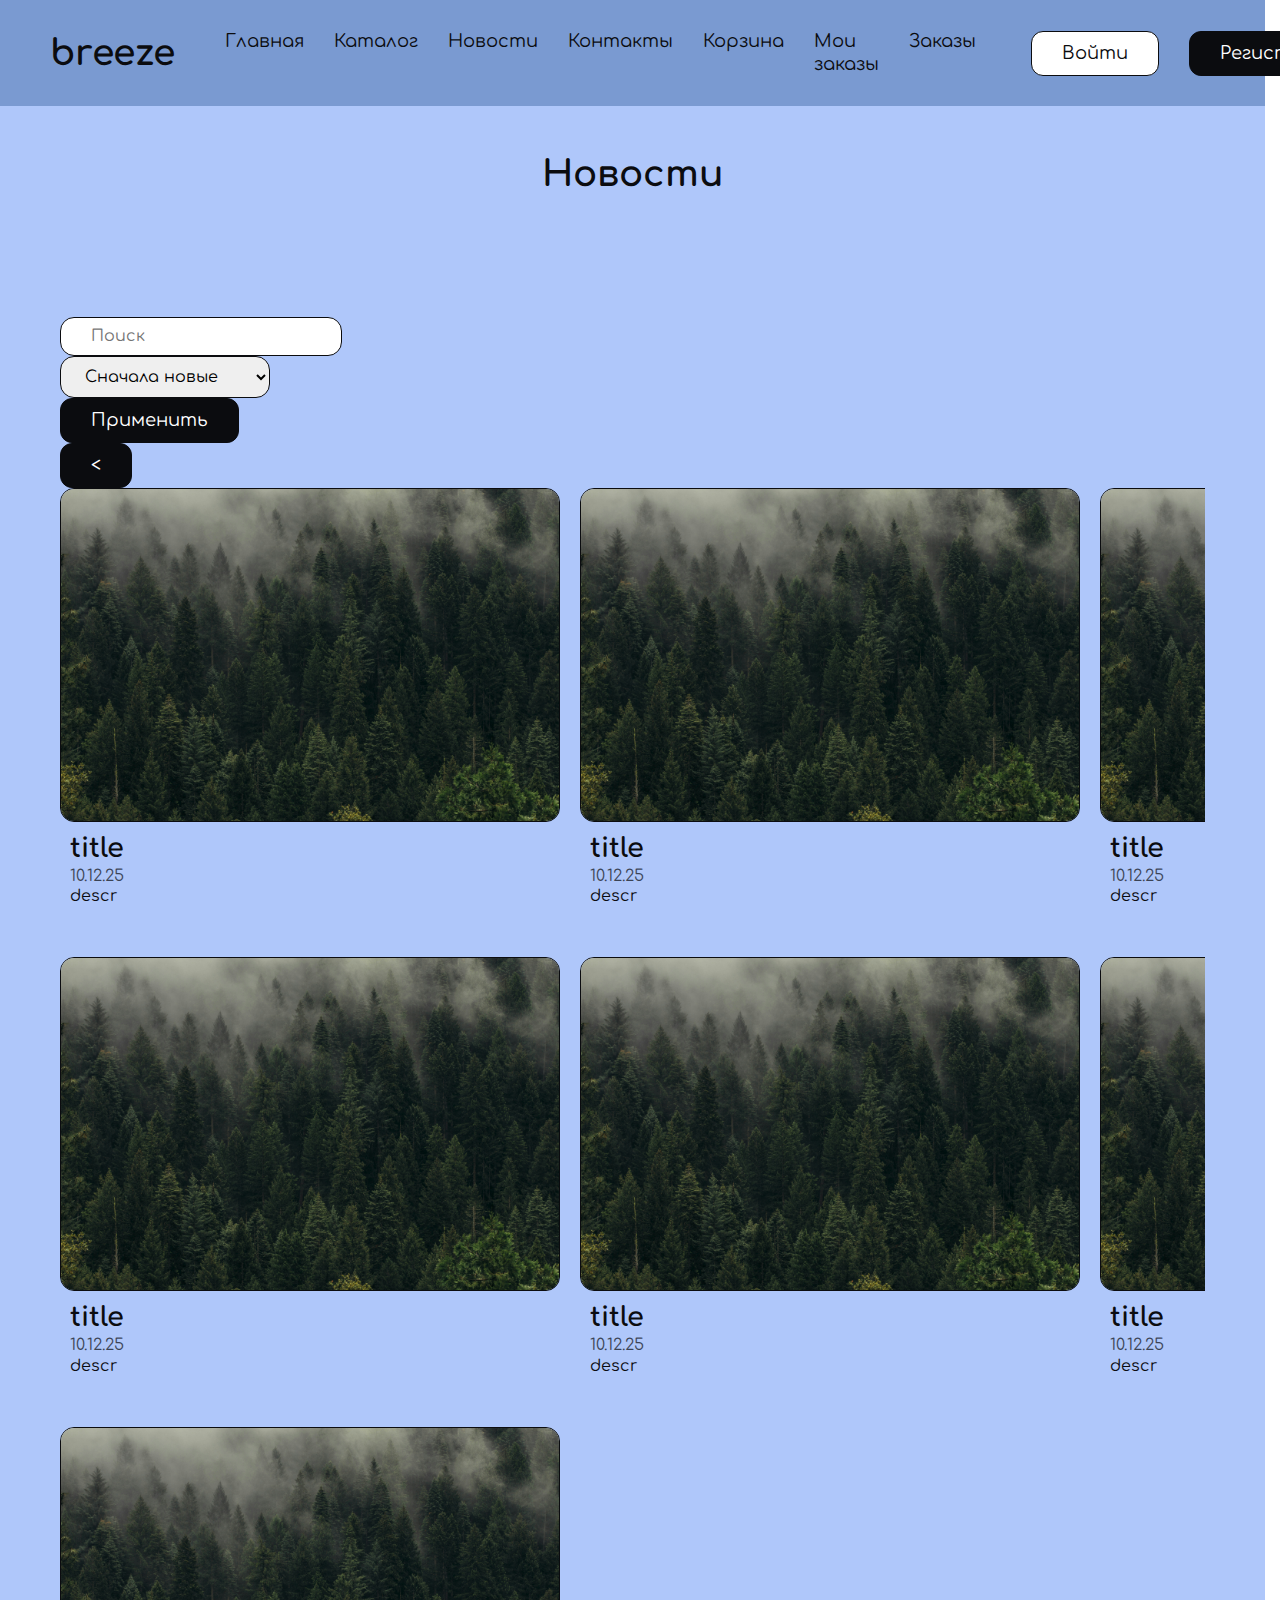
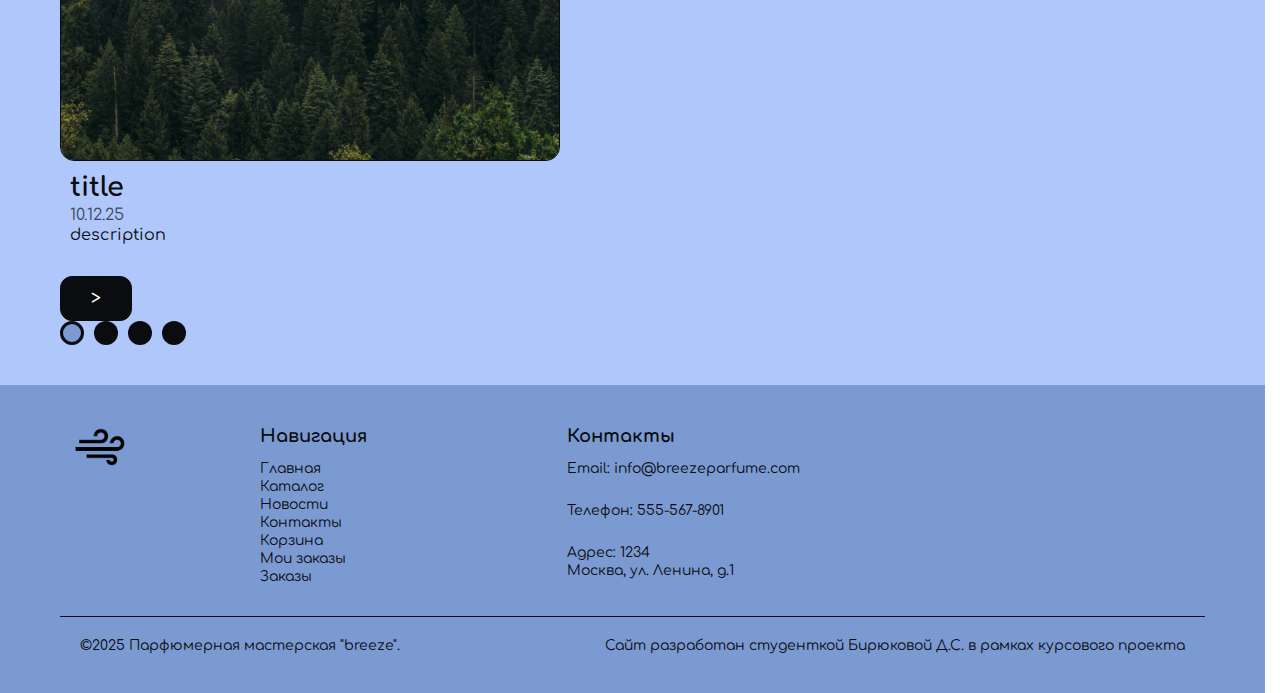
<file: news_page.html>
<!DOCTYPE html>
<html lang="ru">
<head>
    <meta charset="UTF-8">
    <meta name="viewport" 
        content="width=device-width, user-scalable=no, initial-scale=1.0 maximum-scale=1.0, minimum-scale=1.0">
    <meta http-equiv="X-UA-Compatible" content="ie=edge">
    <link rel="stylesheet" href="./styles/styles.css">
    <title>Breeze</title>
</head>
<body>
    <header class="header">
        <div class="header__inner container">
            <div class="header__logo">
                <a href="/" class="header__logo logo">
                    <img 
                        src="./images/logo.png" 
                        alt="" 
                        class="logo__image none"
                        width="90" height="60" loading="lazy"
                    >
                </a>
                <h2 class="header__logo-title">breeze</h2>
            </div>
            <nav class="header__menu">
                <ul class="header__menu-list">
                    <li class="header__menu-item">
                        <a href="/" class="header__menu-link">Главная</a>
                    </li>
                    <li class="header__menu-item">
                        <a href="/" class="header__menu-link">Каталог</a>
                    </li>
                    <li class="header__menu-item">
                        <a href="/" class="header__menu-link">Новости</a>
                    </li>
                    <li class="header__menu-item">
                        <a href="/" class="header__menu-link">Контакты</a>
                    </li>
                    <li class="header__menu-item">
                        <a href="/" class="header__menu-link">Корзина</a>
                    </li>
                    <li class="header__menu-item">
                        <a href="/" class="header__menu-link">Мои заказы</a>
                    </li>
                    <li class="header__menu-item">
                        <a href="/" class="header__menu-link">Заказы</a>
                    </li>
                </ul>
            </nav>
            <div class="header__auth">
                <button 
                class="header__button button button-login" 
                type="button"
            >
                Войти
            </button>
            <button 
                class="header__button button button-signup" 
                type="button"
            >
                Регистрация
            </button>
            </div>
        </div>
    </header>

    <main class="content">
        <section class="section container">
            <header class="section__header header-center">
                <h1 class="news-page__title h2">Новости</h1>
            </header>
            <div class="section__body">
                <div class="news-page">
                    <div class="news-page__selection">
                                <div class="news-page__selection-inputs">
                                    <label for="search" class="visually-hidden">Поиск</label>
                                    <input 
                                        type="text"
                                        class="news-page__input input"
                                        id="search"
                                        placeholder="Поиск"
                                    >
                                    <label for="date-select" class="visually-hidden"></label>
                                    <select id="date-select" class="news-page__select select">
                                        <option value="newest" selected>Сначала новые</option>
                                        <option value="oldest">Сначала старые</option>
                                    </select>
                                </div>
                                    <button 
                                        class="news-page__button button" 
                                        type="button"
                                    >
                                        Применить
                                    </button>
                    </div>
                    <div class="news-page__main">
                        <button 
                            class="news__button button"
                            type="button"
                        >
                            <
                        </button>
                        <ul class="news__list grid grid--3">
                                    <li class="news__item">
                                            <article class="news-card">
                                                <img 
                                                    src="/images/news_1.jpg" 
                                                    alt="" 
                                                    class="news-card__image"
                                                    width="500" height="400" loading="lazy"
                                                >
                                                <div class="news-card__body">
                                                    <h3 class="news-card__title">
                                                        <p>title</p>
                                                    </h3>
                                                    <div class="news-card__date">
                                                        <p><time datetime="10.12.2025">10.12.25</time></p>
                                                    </div>
                                                    <div class="news-card__description">
                                                        <p>descr</p>
                                                    </div>
                                                    <a href="/" class="news-card__link">
                                                        <span class="visually-hidden">Увидеть новость полностью</span>
                                                    </a>
                                                </div>   
                                            </article>
                                    </li>
                                    <li class="news__item">
                                            <article class="news-card">
                                                <img 
                                                    src="/images/news_1.jpg" 
                                                    alt="" 
                                                    class="news-card__image"
                                                    width="500" height="400" loading="lazy"
                                                >
                                                <div class="news-card__body">
                                                    <h3 class="news-card__title">
                                                        <p>title</p>
                                                    </h3>
                                                    <div class="news-card__date">
                                                        <p><time datetime="10.12.2025">10.12.25</time></p>
                                                    </div>
                                                    <div class="news-card__description">
                                                        <p>descr</p>
                                                    </div>
                                                    <a href="/" class="news-card__link">
                                                        <span class="visually-hidden">Увидеть новость полностью</span>
                                                    </a>
                                                </div>   
                                            </article>
                                    </li>
                                    <li class="news__item">
                                            <article class="news-card">
                                                <img 
                                                    src="/images/news_1.jpg" 
                                                    alt="" 
                                                    class="news-card__image"
                                                    width="500" height="400" loading="lazy"
                                                >
                                                <div class="news-card__body">
                                                    <h3 class="news-card__title">
                                                        <p>title</p>
                                                    </h3>
                                                    <div class="news-card__date">
                                                        <p><time datetime="10.12.2025">10.12.25</time></p>
                                                    </div>
                                                    <div class="news-card__description">
                                                        <p>descr</p>
                                                    </div>
                                                    <a href="/" class="news-card__link">
                                                        <span class="visually-hidden">Увидеть новость полностью</span>
                                                    </a>
                                                </div>   
                                            </article>
                                    </li>
                                    <li class="news__item">
                                            <article class="news-card">
                                                <img 
                                                    src="/images/news_1.jpg" 
                                                    alt="" 
                                                    class="news-card__image"
                                                    width="500" height="400" loading="lazy"
                                                >
                                                <div class="news-card__body">
                                                    <h3 class="news-card__title">
                                                        <p>title</p>
                                                    </h3>
                                                    <div class="news-card__date">
                                                        <p><time datetime="10.12.2025">10.12.25</time></p>
                                                    </div>
                                                    <div class="news-card__description">
                                                        <p>descr</p>
                                                    </div>
                                                    <a href="/" class="news-card__link">
                                                        <span class="visually-hidden">Увидеть новость полностью</span>
                                                    </a>
                                                </div>   
                                            </article>
                                    </li>
                                    <li class="news__item">
                                            <article class="news-card">
                                                <img 
                                                    src="/images/news_1.jpg" 
                                                    alt="" 
                                                    class="news-card__image"
                                                    width="500" height="400" loading="lazy"
                                                >
                                                <div class="news-card__body">
                                                    <h3 class="news-card__title">
                                                        <p>title</p>
                                                    </h3>
                                                    <div class="news-card__date">
                                                        <p><time datetime="10.12.2025">10.12.25</time></p>
                                                    </div>
                                                    <div class="news-card__description">
                                                        <p>descr</p>
                                                    </div>
                                                    <a href="/" class="news-card__link">
                                                        <span class="visually-hidden">Увидеть новость полностью</span>
                                                    </a>
                                                </div>   
                                            </article>
                                    </li>
                                    <li class="news__item">
                                        <article class="news-card">
                                            <img 
                                                src="/images/news_1.jpg" 
                                                alt="" 
                                                class="news-card__image"
                                                width="500" height="400" loading="lazy"
                                            >
                                            <div class="news-card__body">
                                                <h3 class="news-card__title">
                                                    <p>title</p>
                                                </h3>
                                                <div class="news-card__date">
                                                    <p><time datetime="10.12.2025">10.12.25</time></p>
                                                </div>
                                                <div class="news-card__description">
                                                    <p>descr</p>
                                                </div>
                                                <a href="/" class="news-card__link">
                                                    <span class="visually-hidden">Увидеть новость полностью</span>
                                                </a>
                                            </div>   
                                        </article>
                                    </li>
                                    <li class="news__item">
                                        <article class="news-card">
                                            <img 
                                                src="/images/news_1.jpg" 
                                                alt="" 
                                                class="news-card__image"
                                                width="500" height="400" loading="lazy"
                                            >
                                            <div class="news-card__body">
                                                <h3 class="news-card__title">
                                                    <p>title</p>
                                                </h3>
                                                <div class="news-card__date">
                                                    <p><time datetime="10.12.2025">10.12.25</time></p>
                                                </div>
                                                <div class="news-card__description">
                                                    <p>description</p>
                                                </div>
                                                <a href="/" class="news-card__link">
                                                    <span class="visually-hidden">Увидеть новость полностью</span>
                                                </a>
                                            </div>   
                                        </article>
                                    </li>
                        </ul>
                        <button 
                            class="news__button button"
                            type="button"
                        >
                            >
                        </button>
                    </div>
                    <div class="news-page__pagination pagination">
                                <ul class="pagination__list">
                                    <li class="pagination__item">
                                        <button
                                            class="pagination__button is-current"
                                            type="button"
                                        >
                                            <span class="visually-hidden">Первый слайд</span>
                                        </button>
                                    </li>
                                    <li class="pagination__item">
                                        <button
                                            class="pagination__button"
                                            type="button"
                                        >
                                            <span class="visually-hidden">Второй слайд</span>
                                        </button>
                                    </li>
                                    <li class="pagination__item">
                                        <button
                                            class="pagination__button"
                                            type="button"
                                        >
                                            <span class="visually-hidden">Третий слайд</span>
                                        </button>
                                    </li>
                                    <li class="pagination__item">
                                        <button
                                            class="pagination__button"
                                            type="button"
                                        >
                                        </button>
                                    </li>    
                                </ul>
                    </div>
                </div>
            </div>
        </section>
    </main>

    <footer class="footer container">
        <div class="footer__inner">
            <div class="footer__body">
                <div class="footer__logo">
                    <a href="/" class="header__logo logo">
                        <img 
                            src="./images/logo.png" 
                            alt="" 
                            class="logo__image none"
                            width="80" height="60" loading="lazy"
                        >
                    </a>
                </div>
                <div class="footer__body-menu">
                    <div class="footer__nav">
                        <h3 class="footer__title">Навигация</h3>
                        <nav class="footer__menu">
                            <ul class="footer__menu-list">
                                <li class="footer__menu-item">
                                    <a href="/" class="footer__menu-link">Главная</a>
                                </li>
                                <li class="footer__menu-item">
                                    <a href="/" class="footer__menu-link">Каталог</a>
                                </li>
                                <li class="footer__menu-item">
                                    <a href="/" class="footer__menu-link">Новости</a>
                                </li>
                                <li class="footer__menu-item">
                                    <a href="/" class="footer__menu-link">Контакты</a>
                                </li>
                                <li class="footer__menu-item">
                                    <a href="/" class="header__menu-link">Корзина</a>
                                </li>
                                <li class="footer__menu-item">
                                    <a href="/" class="header__menu-link">Мои заказы</a>
                                </li>
                                <li class="footer__menu-item">
                                    <a href="/" class="header__menu-link">Заказы</a>
                                </li>
                            </ul>
                        </nav>
                    </div>
                    <div class="footer__contacts">
                        <h3 class="footer__title">Контакты</h3>
                        <address class="footer__contacts-body">
                            <p>Email: <a href="mailto:info@positivus.com">info@breezeparfume.com</a></p>
                            <p>Телефон: <a href="tel:5555678901">555-567-8901</a></p>
                            <p>
                                Адрес: 1234 <br/>
                                Москва, ул. Ленина, д.1
                            </p>
                        </address>
                    </div>
                </div>
            </div>
            <div class="footer__extra">
                <p>©<time datetime="2025">2025</time> Парфюмерная мастерская "breeze".</p>
                <p>Сайт разработан студенткой Бирюковой Д.С. в рамках курсового проекта</p>
            </div>
        </div>
    </footer>
</body>
</html>
</file>
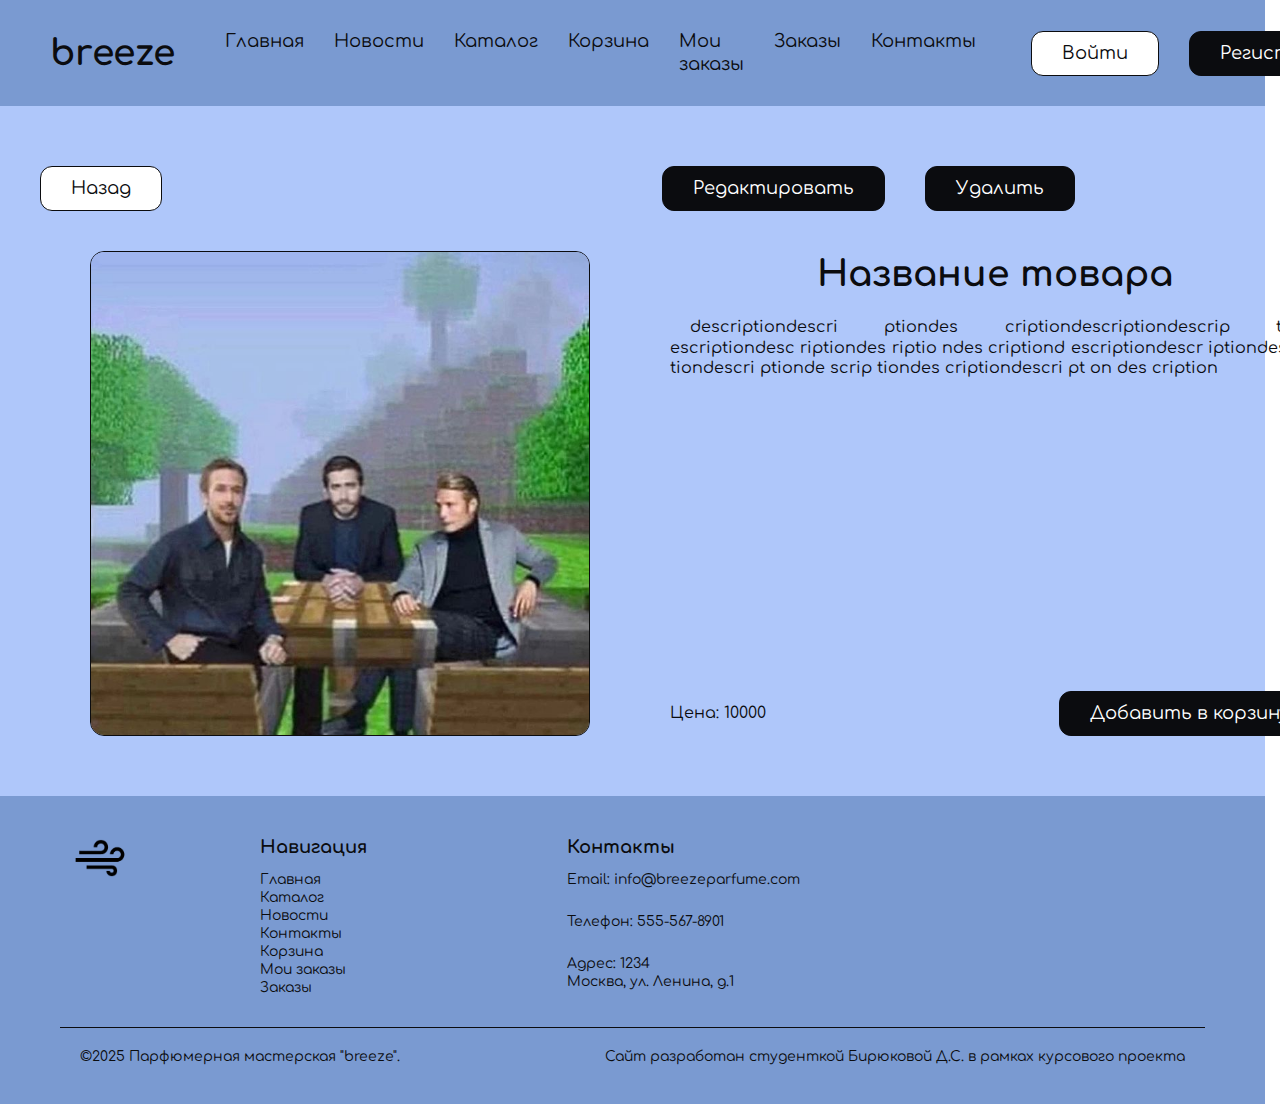
<file: product-page.html>
<!DOCTYPE html>
<html lang="ru">
<head>
    <meta charset="UTF-8">
    <meta name="viewport" 
        content="width=device-width, user-scalable=no, initial-scale=1.0 maximum-scale=1.0, minimum-scale=1.0">
    <meta http-equiv="X-UA-Compatible" content="ie=edge">
    <link rel="stylesheet" href="./styles/styles.css">
    <title>Breeze</title>
</head>
<body>
    <header class="header">
        <div class="header__inner container">
            <div class="header__logo">
                <a href="/index.html" class="header__logo logo">
                    <img 
                        src="./images/logo.png" 
                        alt="" 
                        class="logo__image none"
                        width="90" height="60" loading="lazy"
                    >
                </a>
                <h2 class="header__logo-title">breeze</h2>
            </div>
            <nav class="header__menu">
                <ul class="header__menu-list">
                    <li class="header__menu-item">
                        <a href="/index.html" class="header__menu-link">Главная</a>
                    </li>
                    <li class="header__menu-item">
                        <a href="/all-news.html" class="header__menu-link">Новости</a>
                    </li>
                    <li class="header__menu-item">
                        <a href="/catalog.html" class="header__menu-link">Каталог</a>
                    </li>
                    <li class="header__menu-item">
                        <a href="/" class="header__menu-link">Корзина</a>
                    </li>
                    <li class="header__menu-item">
                        <a href="/" class="header__menu-link">Мои заказы</a>
                    </li>
                    <li class="header__menu-item">
                        <a href="/" class="header__menu-link">Заказы</a>
                    </li>
                    <li class="header__menu-item">
                        <a href="/contacts.html" class="header__menu-link">Контакты</a>
                    </li>
                </ul>
            </nav>
            <div class="header__auth">
                <button 
                class="header__button button button-login" 
                type="button"
            >
                Войти
            </button>
            <button 
                class="header__button button button-signup" 
                type="button"
            >
                Регистрация
            </button>
            </div>
        </div>
    </header>

    <main class="content">
        <section class="section container section-blue">
            <div class="section__body">
                <div class="product-page">
                    <div class="product-page__buttons">
                        <button 
                            class="product-page__button button button-white"
                            type="button"
                        >
                            Назад
                        </button>
                        <div class="product-page__buttons-admin">
                            <button 
                            class="product-page__button button button-edit"
                            type="button"
                            >
                                Редактировать
                            </button>
                            <button 
                                class="product-page__button button button-delete"
                                type="button"
                            >
                                Удалить
                            </button>
                        </div>
                    </div>
                    <div class="product-page__body">
                        <img 
                            src="/images/catalog/product1.jpg" 
                            alt="" 
                            class="product-page__image"
                            width="500" height="400" loading="lazy"
                        >
                        <div class="product-page__text">            
                            <div class="product-page__text-inner">
                                <h1 class="product-page__title h2">Название товара</h1>
                                <div class="product-page__description">
                                    <p>descriptiondescri ptiondes criptiondescriptiondescrip tiond escriptiondesc  riptiondes riptio ndes criptiond escriptiondescr iptiondescrip tiondescri ptionde   scrip  tiondes criptiondescri pt on des cription</p>
                                </div>
                            </div>
                            <div class="product-page__buy">
                                <div class="product-page__price">
                                    <p>Цена: 10000</p>
                                </div>
                                <button 
                                    class="product-page__button button button-cart"
                                    type="button"
                                >
                                    Добавить в корзину
                                </button>
                            </div>
                        </div>
                    </div>
                </div>
            </div>
        </section>
    </main>

    <footer class="footer container">
        <div class="footer__inner">
            <div class="footer__body">
                <div class="footer__logo">
                    <a href="/" class="header__logo logo">
                        <img 
                            src="./images/logo.png" 
                            alt="" 
                            class="logo__image none"
                            width="80" height="60" loading="lazy"
                        >
                    </a>
                </div>
                <div class="footer__body-menu">
                    <div class="footer__nav">
                        <h3 class="footer__title">Навигация</h3>
                        <nav class="footer__menu">
                            <ul class="footer__menu-list">
                                <li class="footer__menu-item">
                                    <a href="/" class="footer__menu-link">Главная</a>
                                </li>
                                <li class="footer__menu-item">
                                    <a href="/" class="footer__menu-link">Каталог</a>
                                </li>
                                <li class="footer__menu-item">
                                    <a href="/" class="footer__menu-link">Новости</a>
                                </li>
                                <li class="footer__menu-item">
                                    <a href="/" class="footer__menu-link">Контакты</a>
                                </li>
                                <li class="footer__menu-item">
                                    <a href="/" class="header__menu-link">Корзина</a>
                                </li>
                                <li class="footer__menu-item">
                                    <a href="/" class="header__menu-link">Мои заказы</a>
                                </li>
                                <li class="footer__menu-item">
                                    <a href="/" class="header__menu-link">Заказы</a>
                                </li>
                            </ul>
                        </nav>
                    </div>
                    <div class="footer__contacts">
                        <h3 class="footer__title">Контакты</h3>
                        <address class="footer__contacts-body">
                            <p>Email: <a href="mailto:info@positivus.com">info@breezeparfume.com</a></p>
                            <p>Телефон: <a href="tel:5555678901">555-567-8901</a></p>
                            <p>
                                Адрес: 1234 <br/>
                                Москва, ул. Ленина, д.1
                            </p>
                        </address>
                    </div>
                </div>
            </div>
            <div class="footer__extra">
                <p>©<time datetime="2025">2025</time> Парфюмерная мастерская "breeze".</p>
                <p>Сайт разработан студенткой Бирюковой Д.С. в рамках курсового проекта</p>
            </div>
        </div>
    </footer>
</body>
</html>
</file>
<file: styles/styles.css>
@charset "UTF-8";
/**
  Нормализация блочной модели
 */
*,
::before,
::after {
  box-sizing: border-box;
}

/**
  Убираем внутренние отступы слева тегам списков,
  у которых есть атрибут class
 */
:where(ul, ol):where([class]) {
  padding-left: 0;
}

/**
  Убираем внешние отступы body и двум другим тегам,
  у которых есть атрибут class
 */
body,
:where(blockquote, figure, fieldset):where([class]) {
  margin: 0;
}

/**
  Убираем внешние отступы вертикали нужным тегам,
  у которых есть атрибут class
 */
:where(h1,
h2,
h3,
h4,
h5,
h6,
p,
ul,
ol,
dl):where([class]) {
  margin-block: 0;
}

:where(dd[class]) {
  margin-left: 0;
}

:where(fieldset[class]) {
  padding: 0;
  border: none;
}

/**
  Убираем стандартный маркер маркированному списку,
  у которого есть атрибут class
 */
:where(ul[class]) {
  list-style: none;
}

:where(address[class]) {
  font-style: normal;
}

/**
  Обнуляем вертикальные внешние отступы параграфа,
  объявляем локальную переменную для внешнего отступа вниз,
  чтобы избежать взаимодействие с более сложным селектором
 */
p {
  --paragraphMarginBottom: 24px;
  margin-block: 0;
}

/**
  Внешний отступ вниз для параграфа без атрибута class,
  который расположен не последним среди своих соседних элементов
 */
p:where(:not([class]):not(:last-child)) {
  margin-bottom: var(--paragraphMarginBottom);
}

/**
  Упрощаем работу с изображениями и видео
 */
img,
video {
  display: block;
  max-width: 100%;
  height: auto;
}

/**
  Наследуем свойства шрифт для полей ввода
 */
input,
textarea,
select,
button {
  font: inherit;
}

html {
  /**
    Пригодится в большинстве ситуаций
    (когда, например, нужно будет "прижать" футер к низу сайта)
   */
  height: 100%;
  /**
    Убираем скачок интерфейса по горизонтали
    при появлении / исчезновении скроллбара
   */
  scrollbar-gutter: stable;
  /**
    Плавный скролл
   */
  scroll-behavior: smooth;
}

body {
  /**
    Пригодится в большинстве ситуаций
    (когда, например, нужно будет "прижать" футер к низу сайта)
   */
  min-height: 100%;
  /**
    Унифицированный интерлиньяж
   */
  line-height: 1.5;
}

/**
  Нормализация высоты элемента ссылки при его инспектировании в DevTools
 */
a:where([class]) {
  display: inline-flex;
}

/**
  Курсор-рука при наведении на элемент
 */
button,
label {
  cursor: pointer;
}

/**
  Убирает серую подсветку при тапе на мобильных устройствах (iOS/Android)
 */
button {
  -webkit-tap-highlight-color: transparent;
}

/**
  Приводим к единому цвету svg-элементы
  (за исключением тех, у которых уже указан
  атрибут fill со значением 'none' или начинается с 'url')
 */
:where([fill]:not([fill=none],
[fill^=url])) {
  fill: currentColor;
}

/**
  Приводим к единому цвету svg-элементы
  (за исключением тех, у которых уже указан
  атрибут stroke со значением 'none')
 */
:where([stroke]:not([stroke=none],
[stroke^=url])) {
  stroke: currentColor;
}

/**
  Чиним баг задержки смены цвета при взаимодействии с svg-элементами
 */
svg * {
  transition-property: fill, stroke;
}

/**
  Приведение рамок таблиц в классический 'collapse' вид
 */
:where(table) {
  border-collapse: collapse;
  border-color: currentColor;
}

/**
  Удаляем все анимации и переходы для людей,
  которые предпочитают их не использовать
 */
@media (prefers-reduced-motion: reduce) {
  *,
  ::before,
  ::after {
    animation-duration: 0.01ms !important;
    animation-iteration-count: 1 !important;
    transition-duration: 0.01ms !important;
    scroll-behavior: auto !important;
  }
}
@font-face {
  font-family: "Comfortaa";
  src: url("/fonts/Comfortaa-Regular.woff2") format("woff2");
  font-weight: 400;
  font-style: normal;
  font-display: swap;
}
@font-face {
  font-family: "Comfortaa";
  src: url("/fonts/Comfortaa-Bold.woff2") format("woff2");
  font-weight: 700;
  font-style: normal;
  font-display: swap;
}
:root {
  --color-light-blue: #afc7fa;
  --color-blue: #7a9ad1;
  --color-dark: #0b0c0f;
  --color-gray: #28282d;
  --color-light: #FFFFFF;
  --border: 1px solid var(--color-dark);
  --border-radius: 14px;
  --border-radius-small: 12px;
  --border-radius-large: 45px;
  --font-family-base: "Comfortaa", sans-serif;
  --section-padding-y: 70px;
  --input-height: 59px;
  --button-height: 45px;
  --transition-duration: 0.15s;
}

.container {
  max-width: calc(var(--container-width) + var(--container-padding-x) * 2);
  margin-inline: auto;
  padding-inline: var(--container-padding-x);
}

.visually-hidden {
  position: absolute !important;
  width: 1px !important;
  height: 1px !important;
  margin: -1px !important;
  border: 0 !important;
  padding: 0 !important;
  white-space: nowrap !important;
  clip-path: inset(100%) !important;
  clip: rect(0 0 0 0) !important;
  overflow: hidden !important;
}

body {
  font-size: clamp(16px, 1.25vw, 18px);
  font-family: var(--font-family-base);
  font-weight: 400;
  line-height: 1.28;
  color: var(--color-dark);
  background-color: var(--color-light);
}

img {
  border: var(--border);
  border-radius: var(--border-radius);
}
img.none {
  border: none;
}

a,
button,
input,
textarea,
svg * {
  transition-duration: var(--transition-duration);
}

a {
  text-decoration: none;
  color: inherit;
}

h1, h2, h3, h4 {
  font-weight: 700;
}

h1, .h1 {
  font-size: clamp(43px, 4.1666666667vw, 60px);
}

h2, .h2 {
  font-size: clamp(36px, 2.7777777778vw, 40px);
}

h3, .h3 {
  font-size: clamp(26px, 2.0833333333vw, 30px);
}

h4, .h4 {
  font-size: clamp(18px, 1.3888888889vw, 20px);
}

.header__inner {
  padding-inline: 30px;
}
.header__logo {
  display: flex;
  justify-content: flex-start;
  align-items: center;
  padding-right: 20px;
}
.header__inner {
  display: flex;
  justify-content: space-between;
  height: 100%;
  background-color: var(--color-blue);
  color: var(--color-dark);
}
.header__menu {
  display: flex;
  align-items: center;
  padding: 30px;
}
.header__menu-list {
  display: flex;
  justify-content: center;
  -moz-column-gap: 30px;
       column-gap: 30px;
  font-size: 18px;
}
.header__menu-item:hover {
  color: var(--color-light);
}
.header__auth {
  display: flex;
  justify-content: center;
  align-items: center;
  -moz-column-gap: 30px;
       column-gap: 30px;
  padding: 25px;
}

.button {
  display: flex;
  justify-content: center;
  align-items: center;
  height: var(--button-height);
  padding: 15px 30px;
  background-color: var(--color-dark);
  color: var(--color-light);
  border: var(--border);
  border-radius: var(--border-radius-small);
  font-size: 18px;
}
.button:hover {
  background-color: var(--color-light);
  color: var(--color-dark);
}
.button-signup {
  background-color: var(--color-dark);
  color: var(--color-light);
}
.button-signup:hover {
  background-color: var(--color-light-blue);
}
.button-login {
  background-color: var(--color-light);
  color: var(--color-dark);
}
.button-login:hover {
  background-color: var(--color-light-blue);
}
.button-white {
  background-color: var(--color-light);
  color: var(--color-dark);
}
.button-white:hover {
  background-color: var(--color-dark);
  color: var(--color-light);
}
.button-blue {
  background-color: var(--color-blue);
  color: var(--color-dark);
}
.button-blue:hover {
  background-color: var(--color-light-blue);
}
.button-arrow {
  padding: 40px 25px;
}
.button-arrow:hover {
  background-color: var(--color-blue);
}
.button-order {
  padding: 30px 50px;
  font-size: 28px;
}
.button-order:hover {
  background-color: var(--color-light-blue);
}

.input {
  display: flex;
  padding: 8px 30px;
  border: var(--border);
  border-radius: var(--border-radius);
}
.input:hover {
  filter: brightness(0.9);
}
.input-min, .input-max {
  padding-left: 15px;
  width: 130px;
}

.select {
  padding: 10px 30px;
  border: var(--border);
  border-radius: var(--border-radius);
  padding-inline: 20px;
}
.select:hover {
  filter: brightness(0.9);
}

.radio {
  -webkit-appearance: none;
  -moz-appearance: none;
  appearance: none;
  width: 30px;
  height: 30px;
  border: var(--border);
  border-radius: 50%;
  background-color: transparent;
}
.radio:checked {
  border: 10px solid var(--color-blue);
}
.radio:hover {
  background-color: var(--color-light-blue);
}

.section__header, .section__header-blue {
  -moz-column-gap: 40px;
       column-gap: 40px;
  row-gap: 30px;
  padding: 45px 60px 60px;
}
.section__header-blue, .section__header-blue-blue {
  background-color: var(--color-light-blue);
}
.section__description {
  max-width: 580px;
}
.section-gradient {
  background: linear-gradient(var(--color-light-blue) 50%, var(--color-light) 50%);
}
.section-blue {
  background-color: var(--color-light-blue);
}

.header-center {
  display: flex;
  justify-content: center;
  background-color: var(--color-light-blue);
}

.pagination__list {
  display: flex;
  -moz-column-gap: 10px;
       column-gap: 10px;
}
.pagination__button {
  padding: 0;
  background-color: transparent;
  border: none;
  display: flex;
  justify-content: center;
  align-items: center;
  width: 24px;
  aspect-ratio: 1;
  border-radius: 50%;
  background-color: var(--color-dark);
}
.pagination__button:hover {
  background-color: var(--color-blue);
  border: 3px solid var(--color-dark);
}
.pagination__button.is-current {
  background-color: var(--color-blue);
  border: 3px solid var(--color-dark);
}

.showcase {
  display: flex;
  background-color: var(--color-light-blue);
}
.showcase__inner {
  display: flex;
  -moz-column-gap: 150px;
       column-gap: 150px;
  width: 100%;
  padding: 60px;
}
.showcase__body {
  display: flex;
  flex-direction: column;
  row-gap: 30px;
  padding-left: 100px;
}
.showcase__description {
  font-size: 24px;
}
.showcase__image {
  margin-bottom: -150px;
}

.products__inner {
  padding-inline: 60px;
  padding-bottom: 60px;
}
.products__list {
  display: flex;
  justify-content: center;
  -moz-column-gap: 60px;
       column-gap: 60px;
}
.products-card {
  display: flex;
  flex-direction: column;
  row-gap: 15px;
  align-items: center;
  padding: 15px 10px;
}
.products-card__image {
  border-radius: var(--border-radius);
  border: var(--border);
}
.products-card:hover {
  filter: brightness(0.8);
  text-decoration: underline;
}

.news {
  display: flex;
  justify-content: center;
  padding: 0px 60px 40px;
  background-color: var(--color-light-blue);
}
.news__slider {
  width: 50%;
  display: flex;
  justify-content: center;
  align-items: center;
  -moz-column-gap: 20px;
       column-gap: 20px;
}
.news__list {
  display: flex;
  scroll-snap-type: x mandatory;
  overflow-x: scroll;
}
.news__item {
  min-width: 500px;
  scroll-snap-align: start;
}

.grid {
  --gridColumns: 1;
  --gridRows: 1;
  display: grid;
  grid-template-columns: repeat(var(--gridColumns), 1fr);
  grid-template-rows: repeat(var(--gridRows), 1fr);
  gap: 20px;
}
.grid--2 {
  --gridColumns: 2;
}
.grid--3 {
  --gridColumns: 3;
}
.grid--4 {
  --gridColumns: 4;
}
.grid--5 {
  --gridColumns: 5;
}
.grid--6 {
  --gridColumns: 6;
}
.grid--7 {
  --gridColumns: 7;
}
.grid--8 {
  --gridColumns: 8;
}
.grid--9 {
  --gridColumns: 9;
}
.grid--10 {
  --gridColumns: 10;
}
.grid--11 {
  --gridColumns: 11;
}
.grid--12 {
  --gridColumns: 12;
}
.grid--1 {
  --gridColumns: 3;
  --gridRows: 1;
}
.grid--3 {
  --gridColumns: 3;
  --gridRows: 2;
}

.news-card__body {
  padding: 10px;
  row-gap: 10px;
}
.news-card__date {
  opacity: 0.7;
}

.contacts {
  padding: 0px 60px 100px;
}
.contacts__inner {
  display: flex;
  flex-direction: column;
  align-items: center;
  padding: 40px 60px;
  row-gap: 30px;
}
.contacts__body {
  display: flex;
  flex-direction: column;
  align-self: start;
}
.contacts__body-item {
  display: flex;
  align-items: center;
  -moz-column-gap: 20px;
       column-gap: 20px;
  padding: 15px;
  font-size: 24px;
}
.contacts__body-description a:hover {
  color: var(--color-blue);
}

.all-news {
  background: linear-gradient(var(--color-light-blue) 50%, var(--color-light) 50%);
  padding: 0px 60px 60px;
}
.all-news__selection {
  display: flex;
  justify-content: center;
  -moz-column-gap: 50px;
       column-gap: 50px;
  padding-inline: 100px;
  margin-bottom: 45px;
}
.all-news__selection-inputs {
  display: flex;
  -moz-column-gap: 40px;
       column-gap: 40px;
}
.all-news__main {
  display: flex;
  justify-content: space-between;
  padding-inline: 80px;
  align-items: center;
  -moz-column-gap: 30px;
       column-gap: 30px;
  margin-bottom: 40px;
}
.all-news__input {
  width: 600px;
}
.all-news__pagination {
  display: flex;
  justify-content: center;
}

.news-page {
  padding: 40px 60px;
  background-color: var(--color-light-blue);
}
.news-page__buttons {
  display: flex;
  -moz-column-gap: 200px;
       column-gap: 200px;
  margin-bottom: 30px;
}
.news-page__buttons-admin {
  display: flex;
  -moz-column-gap: 30px;
       column-gap: 30px;
}
.news-page__body {
  display: flex;
  justify-content: space-between;
  -moz-column-gap: 40px;
       column-gap: 40px;
}
.news-page__title {
  padding-inline: 50px;
  margin-bottom: 20px;
}
.news-page__description {
  width: 650px;
  text-indent: 20px;
}
.news-page__extra {
  display: flex;
  flex-direction: column;
  row-gap: 20px;
}
.news-page__date {
  padding-left: 15px;
}

.product-card {
  display: flex;
  flex-direction: column;
  align-items: center;
  row-gap: 10px;
}
.product-card__info {
  display: flex;
  flex-direction: column;
  align-items: center;
}

.catalog {
  padding: 0px 60px 60px;
}
.catalog__filters {
  display: flex;
  flex-direction: column;
  padding-left: 100px;
  row-gap: 15px;
  margin-bottom: 50px;
}
.catalog__filters-search {
  display: flex;
}
.catalog__filters-cat-sort {
  display: flex;
  -moz-column-gap: 30px;
       column-gap: 30px;
}
.catalog__filters-price {
  display: flex;
  justify-self: start;
  -moz-column-gap: 30px;
       column-gap: 30px;
  margin-bottom: 10px;
}
.catalog__filters-price--field {
  display: flex;
  -moz-column-gap: 10px;
       column-gap: 10px;
}
.catalog__input {
  width: 850px;
}
.catalog__body {
  display: flex;
  align-items: center;
  -moz-column-gap: 40px;
       column-gap: 40px;
  margin-bottom: 50px;
}
.catalog__list {
  row-gap: 30px;
}
.catalog__pagination {
  display: flex;
  justify-content: center;
}

.product-page {
  padding: 60px 40px;
}
.product-page__buttons {
  display: flex;
  -moz-column-gap: 500px;
       column-gap: 500px;
  margin-bottom: 40px;
}
.product-page__buttons-admin {
  display: flex;
  -moz-column-gap: 40px;
       column-gap: 40px;
}
.product-page__body {
  display: flex;
  -moz-column-gap: 80px;
       column-gap: 80px;
  padding-inline: 50px;
}
.product-page__title {
  padding-inline: 50px;
  margin-bottom: 20px;
}
.product-page__text {
  display: flex;
  flex-direction: column;
  justify-content: space-between;
}
.product-page__text-inner {
  display: flex;
  flex-direction: column;
  align-items: center;
  text-align: justify;
}
.product-page__categorie {
  display: flex;
  justify-content: center;
  width: 300px;
  padding: 5px;
  margin-bottom: 30px;
  background-color: var(--color-light);
  border: var(--border);
  border-radius: var(--border-radius);
}
.product-page__description {
  width: 650px;
  text-indent: 20px;
}
.product-page__buy {
  display: flex;
  align-items: center;
  justify-content: space-between;
}

.orders {
  padding: 0px 100px 60px;
}

.order {
  padding: 40px;
  background-color: var(--color-light);
  border: var(--border);
  border-radius: var(--border-radius-large);
}
.order__table th, .order tr {
  display: flex;
  flex-direction: column;
}
.order__info {
  display: flex;
  justify-content: space-between;
  padding-right: 80px;
  margin-bottom: 30px;
}
.order__info-card {
  display: flex;
  flex-direction: column;
  row-gap: 5px;
}
.order__interactive {
  display: flex;
  justify-content: space-between;
  align-items: center;
}
.order__interactive-status {
  display: flex;
  align-items: center;
  -moz-column-gap: 20px;
       column-gap: 20px;
}

.cart {
  padding: 0 100px 60px;
}
.cart-card {
  display: flex;
  -moz-column-gap: 40px;
       column-gap: 40px;
  padding-block: 40px;
  border-bottom: var(--border);
}
.cart-card__info {
  display: flex;
  -moz-column-gap: 200px;
       column-gap: 200px;
  padding: 10px;
}
.cart-card__info-left {
  display: flex;
  flex-direction: column;
  justify-content: space-between;
}
.cart-card__info-list {
  display: flex;
  justify-self: center;
  -moz-column-gap: 30px;
       column-gap: 30px;
  padding-top: 10px;
}
.cart-card__info-item {
  display: flex;
  flex-direction: column;
  align-items: center;
  row-gap: 10px;
}
.cart-card__count-input {
  display: flex;
  justify-items: center;
  width: 80px;
  padding: 10px;
}
.cart-card label {
  cursor: text;
}
.cart__summary {
  display: flex;
  justify-content: end;
  padding: 30px;
  font-size: 28px;
}

.delivery {
  padding: 0 100px 100px;
}
.delivery__list {
  display: flex;
  flex-direction: column;
  row-gap: 50px;
  margin-bottom: 30px;
}
.delivery__item {
  display: flex;
  align-items: center;
  -moz-column-gap: 30px;
       column-gap: 30px;
  padding: 0 100px 30px 10px;
}
.delivery__item:not(:last-child) {
  border-bottom: var(--border);
}
.delivery__info-input {
  width: 700px;
}
.delivery__button-order {
  display: flex;
  justify-content: end;
}

.footer {
  display: flex;
  flex-direction: column;
  background-color: var(--color-blue);
  font-size: 14px;
}
.footer__inner {
  padding: 40px 60px 15px;
}
.footer__logo {
  display: flex;
  flex-direction: column;
  align-items: center;
  row-gap: 5px;
}
.footer__body {
  display: flex;
  -moz-column-gap: 100px;
       column-gap: 100px;
  border-bottom: 1px solid currentColor;
  padding-bottom: 30px;
}
.footer__body-menu {
  display: flex;
  -moz-column-gap: 200px;
       column-gap: 200px;
}
.footer__body-menu a:hover {
  color: var(--color-light);
}
.footer__title {
  margin-bottom: 12px;
  color: var(--color-dark);
  font-size: 18px;
}
.footer__menu-list {
  row-gap: 5px;
}
.footer__extra {
  display: flex;
  justify-content: space-between;
  margin-top: 20px;
  padding-inline: 20px;
}/*# sourceMappingURL=styles.css.map */
</file>
